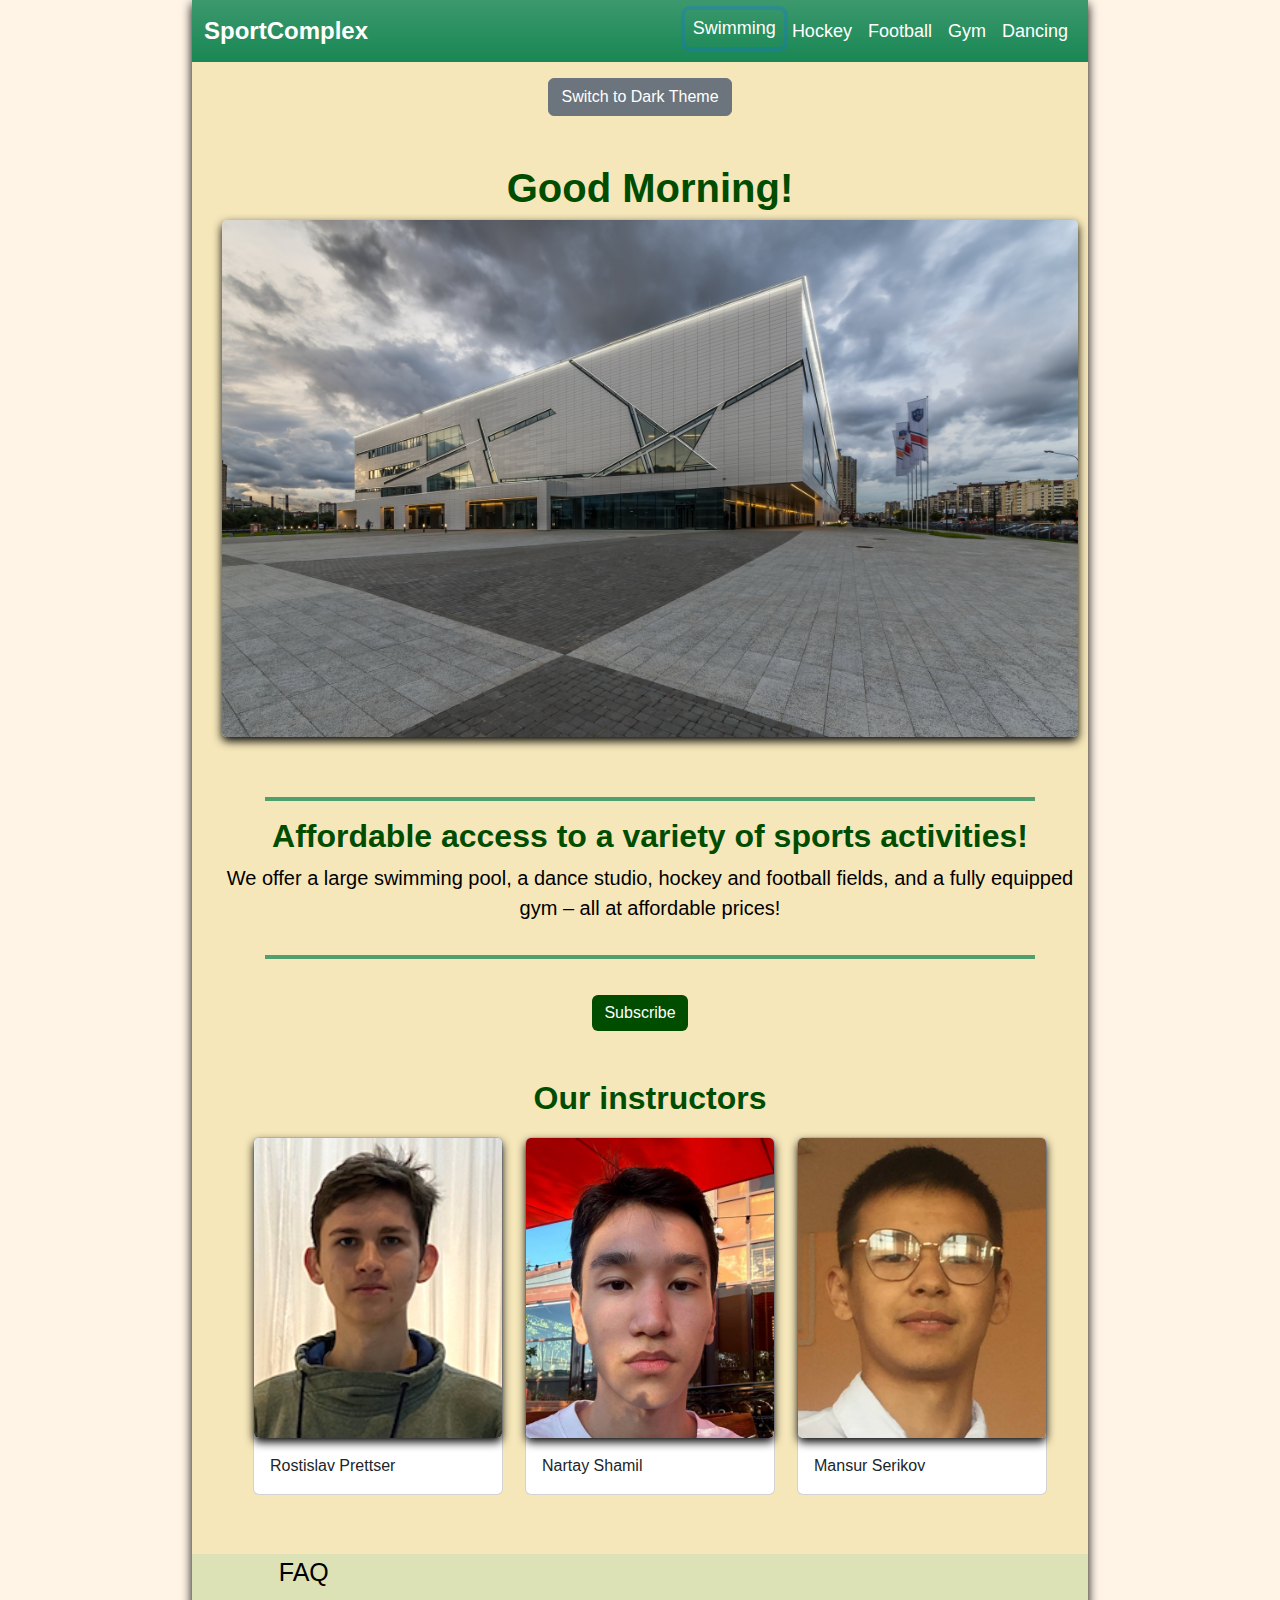
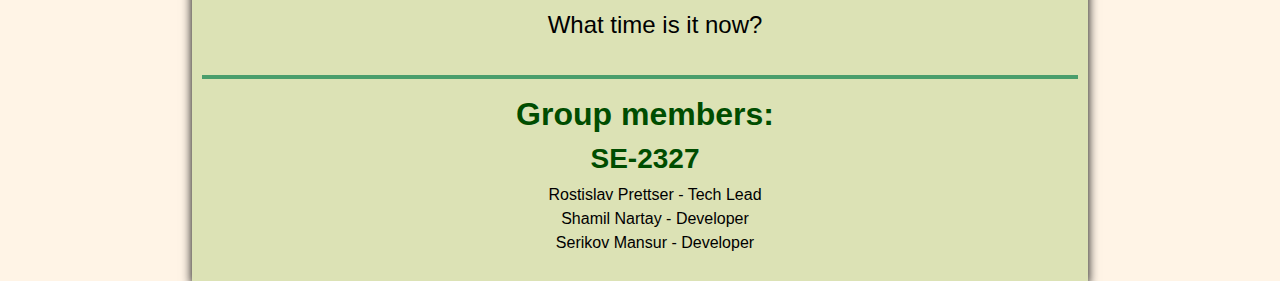
<file: index.html>
<!DOCTYPE html>
<html lang="en">
<head>
    <meta charset="UTF-8">
    <meta name="viewport" content="width=device-width, initial-scale=1.0">
    <title>Main</title>
    <link rel="stylesheet" href="https://cdn.jsdelivr.net/npm/bootstrap@5.3.3/dist/css/bootstrap.min.css">
    <link rel="stylesheet" href="./styles.css">
    <link rel="stylesheet" href="./FootballAndHockey.css">
    <script src="./mansjs.js"></script>

    <script src="./rostislavjs.js"></script>
    <script src="https://cdn.jsdelivr.net/npm/bootstrap@5.3.3/dist/js/bootstrap.bundle.min.js"
            integrity="sha384-YvpcrYf0tY3lHB60NNkmXc5s9fDVZLESaAA55NDzOxhy9GkcIdslK1eN7N6jIeHz"
            crossorigin="anonymous"></script>
</head>
<body class="bodyset">

<div class="standart, main-div">

    <nav class="navbar navbar-dark navbar-expand-lg bg-success bg-gradient">
        <div class="container-fluid">
            <a class="navbar-brand" href="./index.html" id="homeButton">SportComplex</a>
            <div class="d-flex">
                <button class="navbar-toggler" type="button" data-bs-toggle="collapse"
                        data-bs-target="#navbarSupportedContent" aria-controls="navbarSupportedContent"
                        aria-expanded="false" aria-label="Toggle navigation">
                    <span class="navbar-toggler-icon"></span>
                </button>
                <div class="collapse navbar-collapse" id="navbarSupportedContent">
                    <ul class="navbar-nav me-auto mb-2 mb-lg-0" id="navbarMenu">
                        <li class="nav-item">
                            <a class="nav-link" aria-current="page" href="./Swimming.html" tabindex="0">Swimming</a>
                        </li>
                        <li class="nav-item">
                            <a class="nav-link" aria-current="page" href="./Hockey.html" tabindex="0">Hockey</a>
                        </li>
                        <li class="nav-item">
                            <a class="nav-link" aria-current="page" href="./Football.html" tabindex="0">Football</a>
                        </li>
                        <li class="nav-item">
                            <a class="nav-link" aria-current="page" href="./Gym.html" tabindex="0">Gym</a>
                        </li>
                        <li class="nav-item">
                            <a class="nav-link" aria-current="page" href="./Dancing.html" tabindex="0">Dancing</a>
                        </li>
                    </ul>
                </div>
            </div>
        </div>
    </nav>

    <div class="container text-center mt-3">
        <button id="toggleThemeBtn" class="btn btn-secondary">Switch to Dark Theme</button>
    </div>

    <div>
        <br><br>
        <div class="all-center"><h1 id="greeting"></h1></div>
        <div class="all-center">
            <img src="./complex.jpg" alt="Sport complex picture" class="img-main">
        </div>

        <br>

        <div class="wide-div all-center">
            <hr class="border border-success border-2 opacity-75 width-90">
            <h2>Affordable access to a variety of sports activities! </h2>
            <p class="text-size">We offer a large swimming pool, a dance studio, hockey and football fields, and a fully
                equipped gym –
                all at
                affordable prices!</p>
            <hr class="border border-success border-2 opacity-75 width-90">
        </div>
    </div>

    <!--Popup-->
    <div class="text-center">
        <button class="btn btn-primary" id="subscribeButton" onclick="openForm()">Subscribe</button>
    </div>

    <div class="overlay" id="overlay" onclick="closeForm()"></div>

    <div class="popup-form" id="popupForm">
        <span class="close-btn" onclick="closeForm()">&times;</span>
        <h2>Subscribe to our Newsletter</h2>

        <form id="multiStepForm">

            <div class="form-step" id="step1">
                <label for="name">Name:</label><br>
                <input type="text" id="name" name="name" required><br><br>
                <button type="button" class="btn btn-success" onclick="nextStep(1)">Next</button>
            </div>


            <div class="form-step" id="step2" style="display: none;">
                <label for="email">Email:</label><br>
                <input type="email" id="email" name="email" required><br><br>
                <button type="button" class="btn btn-secondary" onclick="prevStep(2)">Back</button>
                <button type="button" class="btn btn-success" onclick="nextStep(2)">Next</button>
            </div>


            <div class="form-step" id="step3" style="display: none;">
                <h3>Confirm your information</h3>
                <p>Name: <span id="confirmName"></span></p>
                <p>Email: <span id="confirmEmail"></span></p>
                <button type="button" class="btn btn-secondary" onclick="prevStep(3)">Back</button>
                <button type="submit" class="btn btn-success">Submit</button>
            </div>
        </form>
    </div>

    <br><br>

    <div class="wide-div, all-center">
        <h2>Our instructors</h2>

        <table>
            <tr>
                <td>
                    <div class="card">
                        <img src="./rost.png" class="card-img-top img-secondary" alt="Rostislav picture">
                        <div class="card-body">
                            <p class="card-text">Rostislav Prettser</p>
                        </div>
                    </div>
                </td>
                <td>
                    <div class="card">
                        <img src="./Nartay.jpeg" class="card-img-top img-secondary" alt="Nartay picture">
                        <div class="card-body">
                            <p class="card-text">Nartay Shamil</p>
                        </div>
                    </div>
                </td>
                <td>
                    <div class="card">
                        <img src="./Mansur.jpeg" class="card-img-top img-secondary" alt="Mansur picture">
                        <div class="card-body">
                            <p class="card-text">Mansur Serikov</p>
                        </div>
                    </div>
                </td>
            </tr>
        </table>
    </div>

    <br><br>

    <div class="div-footer-g">
        <footer>
            <div>
                <div>
                    <div class="row">
                        <div class="col-1"></div>
                        <div class="col-1">
                            <p style="font-size: 25px; ">FAQ</p>
                        </div>
                    </div>
                    <div class="all-center">
                        <p onclick="fold()" style="font-size: 24px">What time is it now?</p>
                        <div id="fold">
                            <span id="datetime"></span>
                        </div>
                    </div>
                </div>
            </div>

            <div>
                <hr class="border border-success border-2 opacity-75 width-100" style="margin-right: 10px">
            </div>

            <h2>Group members:</h2>
            <h3>SE-2327</h3>
            <div>
                <ul>
                    <li>Rostislav Prettser - Tech Lead</li>
                    <li>Shamil Nartay - Developer</li>
                    <li>Serikov Mansur - Developer</li>
                </ul>
            </div>
        </footer>
    </div>
</div>

</body>
</html>
</file>
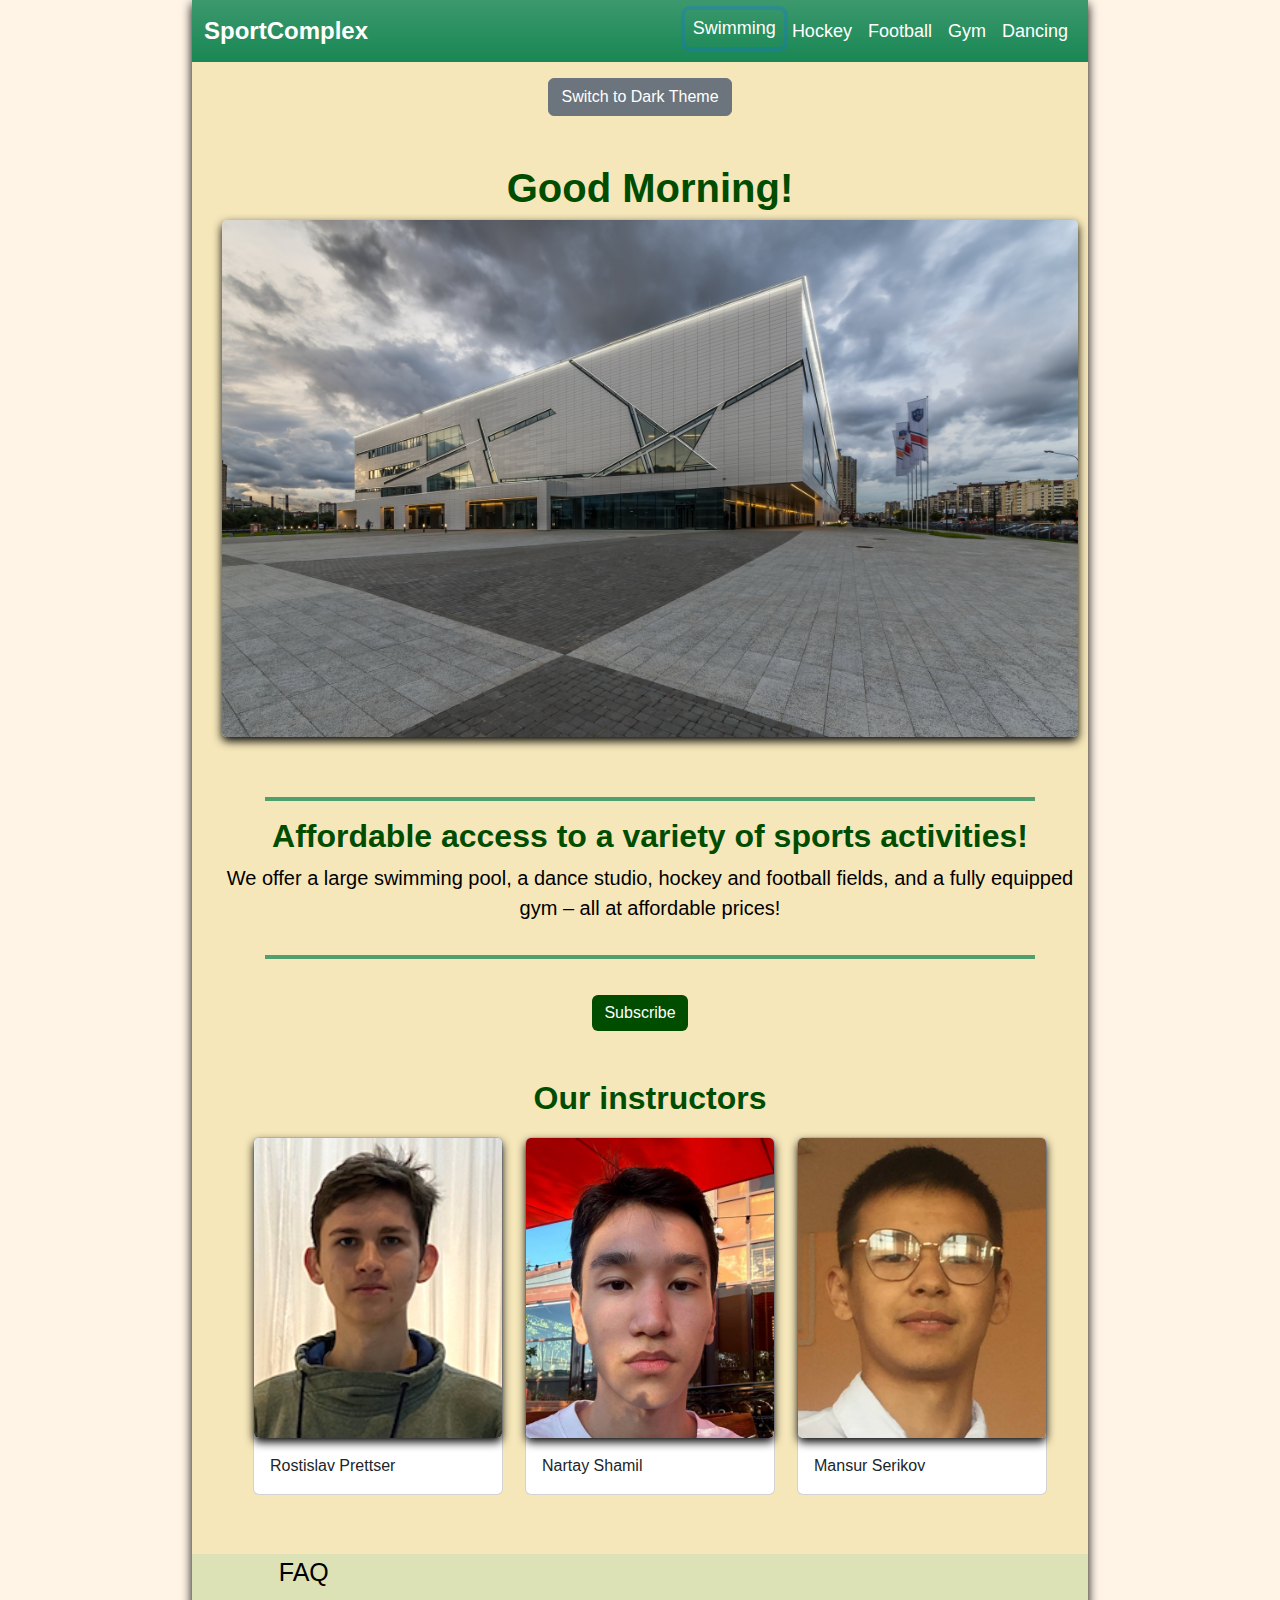
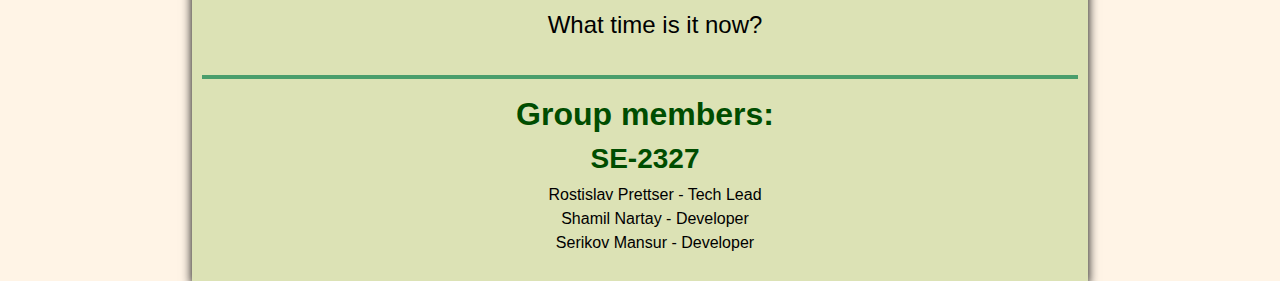
<file: html/index.html>
<!DOCTYPE html>
<html lang="en">
<head>
    <meta charset="UTF-8">
    <meta name="viewport" content="width=device-width, initial-scale=1.0">
    <title>Main</title>
    <link rel="stylesheet" href="https://cdn.jsdelivr.net/npm/bootstrap@5.3.3/dist/css/bootstrap.min.css">
    <link rel="stylesheet" href="/css/styles.css">
    <link rel="stylesheet" href="/css/FootballAndHockey.css">
    <script src="/scripts/mansjs.js"></script>

    <script src="/scripts/rostislavjs.js"></script>
    <script src="https://cdn.jsdelivr.net/npm/bootstrap@5.3.3/dist/js/bootstrap.bundle.min.js"
            integrity="sha384-YvpcrYf0tY3lHB60NNkmXc5s9fDVZLESaAA55NDzOxhy9GkcIdslK1eN7N6jIeHz"
            crossorigin="anonymous"></script>
</head>
<body class="bodyset">

<div class="standart, main-div">

    <nav class="navbar navbar-dark navbar-expand-lg bg-success bg-gradient">
        <div class="container-fluid">
            <a class="navbar-brand" href="index.html" id="homeButton">SportComplex</a>
            <div class="d-flex">
                <button class="navbar-toggler" type="button" data-bs-toggle="collapse"
                        data-bs-target="#navbarSupportedContent" aria-controls="navbarSupportedContent"
                        aria-expanded="false" aria-label="Toggle navigation">
                    <span class="navbar-toggler-icon"></span>
                </button>
                <div class="collapse navbar-collapse" id="navbarSupportedContent">
                    <ul class="navbar-nav me-auto mb-2 mb-lg-0" id="navbarMenu">
                        <li class="nav-item">
                            <a class="nav-link" aria-current="page" href="Swimming.html" tabindex="0">Swimming</a>
                        </li>
                        <li class="nav-item">
                            <a class="nav-link" aria-current="page" href="Hockey.html" tabindex="0">Hockey</a>
                        </li>
                        <li class="nav-item">
                            <a class="nav-link" aria-current="page" href="Football.html" tabindex="0">Football</a>
                        </li>
                        <li class="nav-item">
                            <a class="nav-link" aria-current="page" href="Gym.html" tabindex="0">Gym</a>
                        </li>
                        <li class="nav-item">
                            <a class="nav-link" aria-current="page" href="Dancing.html" tabindex="0">Dancing</a>
                        </li>
                    </ul>
                </div>
            </div>
        </div>
    </nav>

    <div class="container text-center mt-3">
        <button id="toggleThemeBtn" class="btn btn-secondary">Switch to Dark Theme</button>
    </div>

    <div>
        <br><br>
        <div class="all-center"><h1 id="greeting"></h1></div>
        <div class="all-center">
            <img src="/img/complex.jpg" alt="Sport complex picture" class="img-main">
        </div>

        <br>

        <div class="wide-div all-center">
            <hr class="border border-success border-2 opacity-75 width-90">
            <h2>Affordable access to a variety of sports activities! </h2>
            <p class="text-size">We offer a large swimming pool, a dance studio, hockey and football fields, and a fully
                equipped gym –
                all at
                affordable prices!</p>
            <hr class="border border-success border-2 opacity-75 width-90">
        </div>
    </div>

    <!--Popup-->
    <div class="text-center">
        <button class="btn btn-primary" id="subscribeButton" onclick="openForm()">Subscribe</button>
    </div>

    <div class="overlay" id="overlay" onclick="closeForm()"></div>

    <div class="popup-form" id="popupForm">
        <span class="close-btn" onclick="closeForm()">&times;</span>
        <h2>Subscribe to our Newsletter</h2>

        <form id="multiStepForm">

            <div class="form-step" id="step1">
                <label for="name">Name:</label><br>
                <input type="text" id="name" name="name" required><br><br>
                <button type="button" class="btn btn-success" onclick="nextStep(1)">Next</button>
            </div>


            <div class="form-step" id="step2" style="display: none;">
                <label for="email">Email:</label><br>
                <input type="email" id="email" name="email" required><br><br>
                <button type="button" class="btn btn-secondary" onclick="prevStep(2)">Back</button>
                <button type="button" class="btn btn-success" onclick="nextStep(2)">Next</button>
            </div>


            <div class="form-step" id="step3" style="display: none;">
                <h3>Confirm your information</h3>
                <p>Name: <span id="confirmName"></span></p>
                <p>Email: <span id="confirmEmail"></span></p>
                <button type="button" class="btn btn-secondary" onclick="prevStep(3)">Back</button>
                <button type="submit" class="btn btn-success">Submit</button>
            </div>
        </form>
    </div>

    <br><br>

    <div class="wide-div, all-center">
        <h2>Our instructors</h2>

        <table>
            <tr>
                <td>
                    <div class="card">
                        <img src="/img/rost.png" class="card-img-top img-secondary" alt="Rostislav picture">
                        <div class="card-body">
                            <p class="card-text">Rostislav Prettser</p>
                        </div>
                    </div>
                </td>
                <td>
                    <div class="card">
                        <img src="/img/Nartay.jpeg" class="card-img-top img-secondary" alt="Nartay picture">
                        <div class="card-body">
                            <p class="card-text">Nartay Shamil</p>
                        </div>
                    </div>
                </td>
                <td>
                    <div class="card">
                        <img src="/img/Mansur.jpeg" class="card-img-top img-secondary" alt="Mansur picture">
                        <div class="card-body">
                            <p class="card-text">Mansur Serikov</p>
                        </div>
                    </div>
                </td>
            </tr>
        </table>
    </div>

    <br><br>

    <div class="div-footer-g">
        <footer>
            <div>
                <div>
                    <div class="row">
                        <div class="col-1"></div>
                        <div class="col-1">
                            <p style="font-size: 25px; ">FAQ</p>
                        </div>
                    </div>
                    <div class="all-center">
                        <p onclick="fold()" style="font-size: 24px">What time is it now?</p>
                        <div id="fold">
                            <span id="datetime"></span>
                        </div>
                    </div>
                </div>
            </div>

            <div>
                <hr class="border border-success border-2 opacity-75 width-100" style="margin-right: 10px">
            </div>

            <h2>Group members:</h2>
            <h3>SE-2327</h3>
            <div>
                <ul>
                    <li>Rostislav Prettser - Tech Lead</li>
                    <li>Shamil Nartay - Developer</li>
                    <li>Serikov Mansur - Developer</li>
                </ul>
            </div>
        </footer>
    </div>
</div>

</body>
</html>
</file>
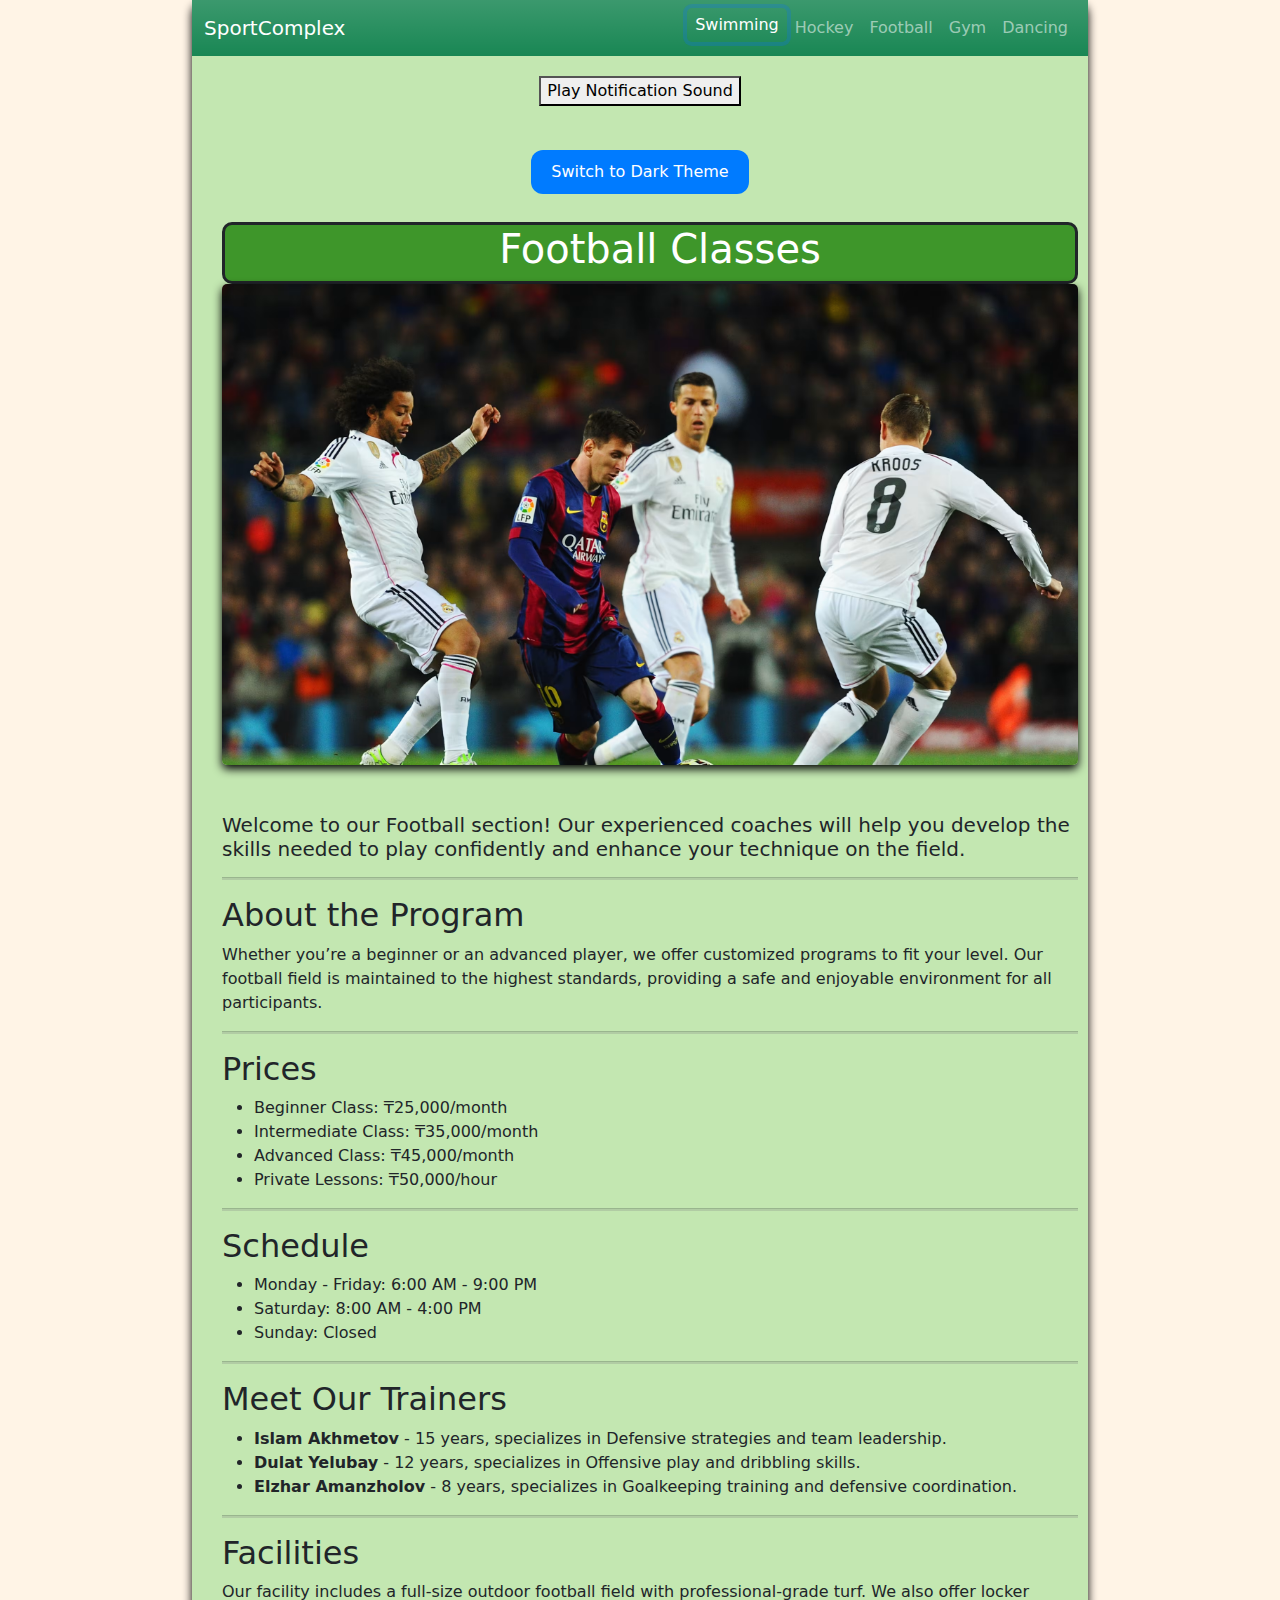
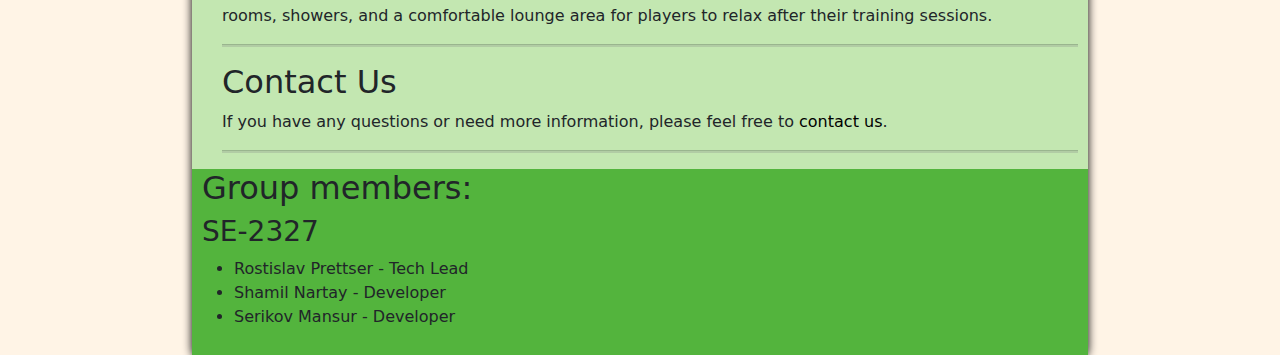
<file: Football.html>
<!DOCTYPE html>
<html lang="en">
<head>
    <meta charset="UTF-8">
    <meta name="viewport" content="width=device-width, initial-scale=1.0">
    <title>Football</title>
    <link rel="stylesheet" href="https://cdn.jsdelivr.net/npm/bootstrap@5.3.3/dist/css/bootstrap.min.css">
    <link rel="stylesheet" href="./FootballAndHockey.css">
    <script src="./rostislavjs.js"></script>
    <script src="./mansjs.js"></script>
</head>
<body class="bodyset">
<div class="standart main-div-F">

    <nav class="navbar navbar-dark navbar-expand-lg bg-success bg-gradient">
        <div class="container-fluid">
            <a class="navbar-brand" href="./index.html" id="homeButton">SportComplex</a>
            <div class="d-flex">
                <button class="navbar-toggler" type="button" data-bs-toggle="collapse"
                        data-bs-target="#navbarSupportedContent" aria-controls="navbarSupportedContent"
                        aria-expanded="false" aria-label="Toggle navigation">
                    <span class="navbar-toggler-icon"></span>
                </button>
                <div class="collapse navbar-collapse" id="navbarSupportedContent">
                    <ul class="navbar-nav me-auto mb-2 mb-lg-0" id="navbarMenu">
                        <li class="nav-item">
                            <a class="nav-link" aria-current="page" href="./Swimming.html">Swimming</a>
                        </li>
                        <li class="nav-item">
                            <a class="nav-link" aria-current="page" href="./Hockey.html">Hockey</a>
                        </li>
                        <li class="nav-item">
                            <a class="nav-link" aria-current="page" href="./Football.html">Football</a>
                        </li>
                        <li class="nav-item">
                            <a class="nav-link" aria-current="page" href="./Gym.html">Gym</a>
                        </li>
                        <li class="nav-item">
                            <a class="nav-link" aria-current="page" href="./Dancing.html">Dancing</a>
                        </li>
                    </ul>
                </div>
            </div>
        </div>
    </nav>

    <div class="button-container" style="text-align: center; padding-top: 20px;">

        <button onclick="playSound()">Play Notification Sound</button>
        <br><br>

        <button class="button-style" onclick="toggleTheme()">Switch to Dark Theme</button>
    </div>

    <div class="all-center">
        <br>
        <div class="top-word-colour-F">
            <h1 class="all-center" id="white-text">Football Classes</h1>
        </div>
        <img src="./football.jpeg" alt="football field picture" class="img-main">
        <div>
            <br><br>
            <h2 class="text-size">Welcome to our Football section! Our experienced coaches will help you develop the skills needed to play
                confidently and enhance your technique on the field. </h2>
            <hr noshade="">
            <h2>About the Program</h2>
            <p>Whether you’re a beginner or an advanced player, we offer customized programs to fit your level. Our football
                field is maintained to the highest standards, providing a safe and enjoyable environment for all
                participants.</p>
            <hr noshade="">
            <h2>Prices</h2>
            <ul id="classList"></ul>
            <hr noshade="">
            <h2>Schedule</h2>
            <ul>
                <li>Monday - Friday: 6:00 AM - 9:00 PM</li>
                <li>Saturday: 8:00 AM - 4:00 PM</li>
                <li>Sunday: Closed</li>
            </ul>
            <hr noshade="">
            <h2>Meet Our Trainers</h2>
            <ul id="trainerList"></ul>
            <hr noshade="">
            <h2>Facilities</h2>
            <p>Our facility includes a full-size outdoor football field with professional-grade turf. We also offer locker
                rooms, showers, and a comfortable lounge area for players to relax after their training sessions.</p>
            <hr noshade="">
            <h2>Contact Us</h2>
            <p>If you have any questions or need more information, please feel free to <a
                    href="mailto:support@sportscomplex.com">contact us</a>.</p>
            <hr noshade="">
        </div>
    </div>

    <div class="div-footer-F">
        <footer>
            <h2>Group members:</h2>
            <h3>SE-2327</h3>
            <div>
                <ul>
                    <li>Rostislav Prettser - Tech Lead</li>
                    <li>Shamil Nartay - Developer</li>
                    <li>Serikov Mansur - Developer</li>
                </ul>
            </div>
        </footer>
    </div>

</div>

<script>

    function toggleTheme() {
        const body = document.body;
        const button = document.querySelector('.button-style');
        body.classList.toggle('dark-theme');

        if (body.classList.contains('dark-theme')) {
            button.textContent = "Switch to Light Theme";
        } else {
            button.textContent = "Switch to Dark Theme";
        }

        body.style.transition = 'background-color 0.5s, color 0.5s';
    }

</script>

</body>
</html>
</file>
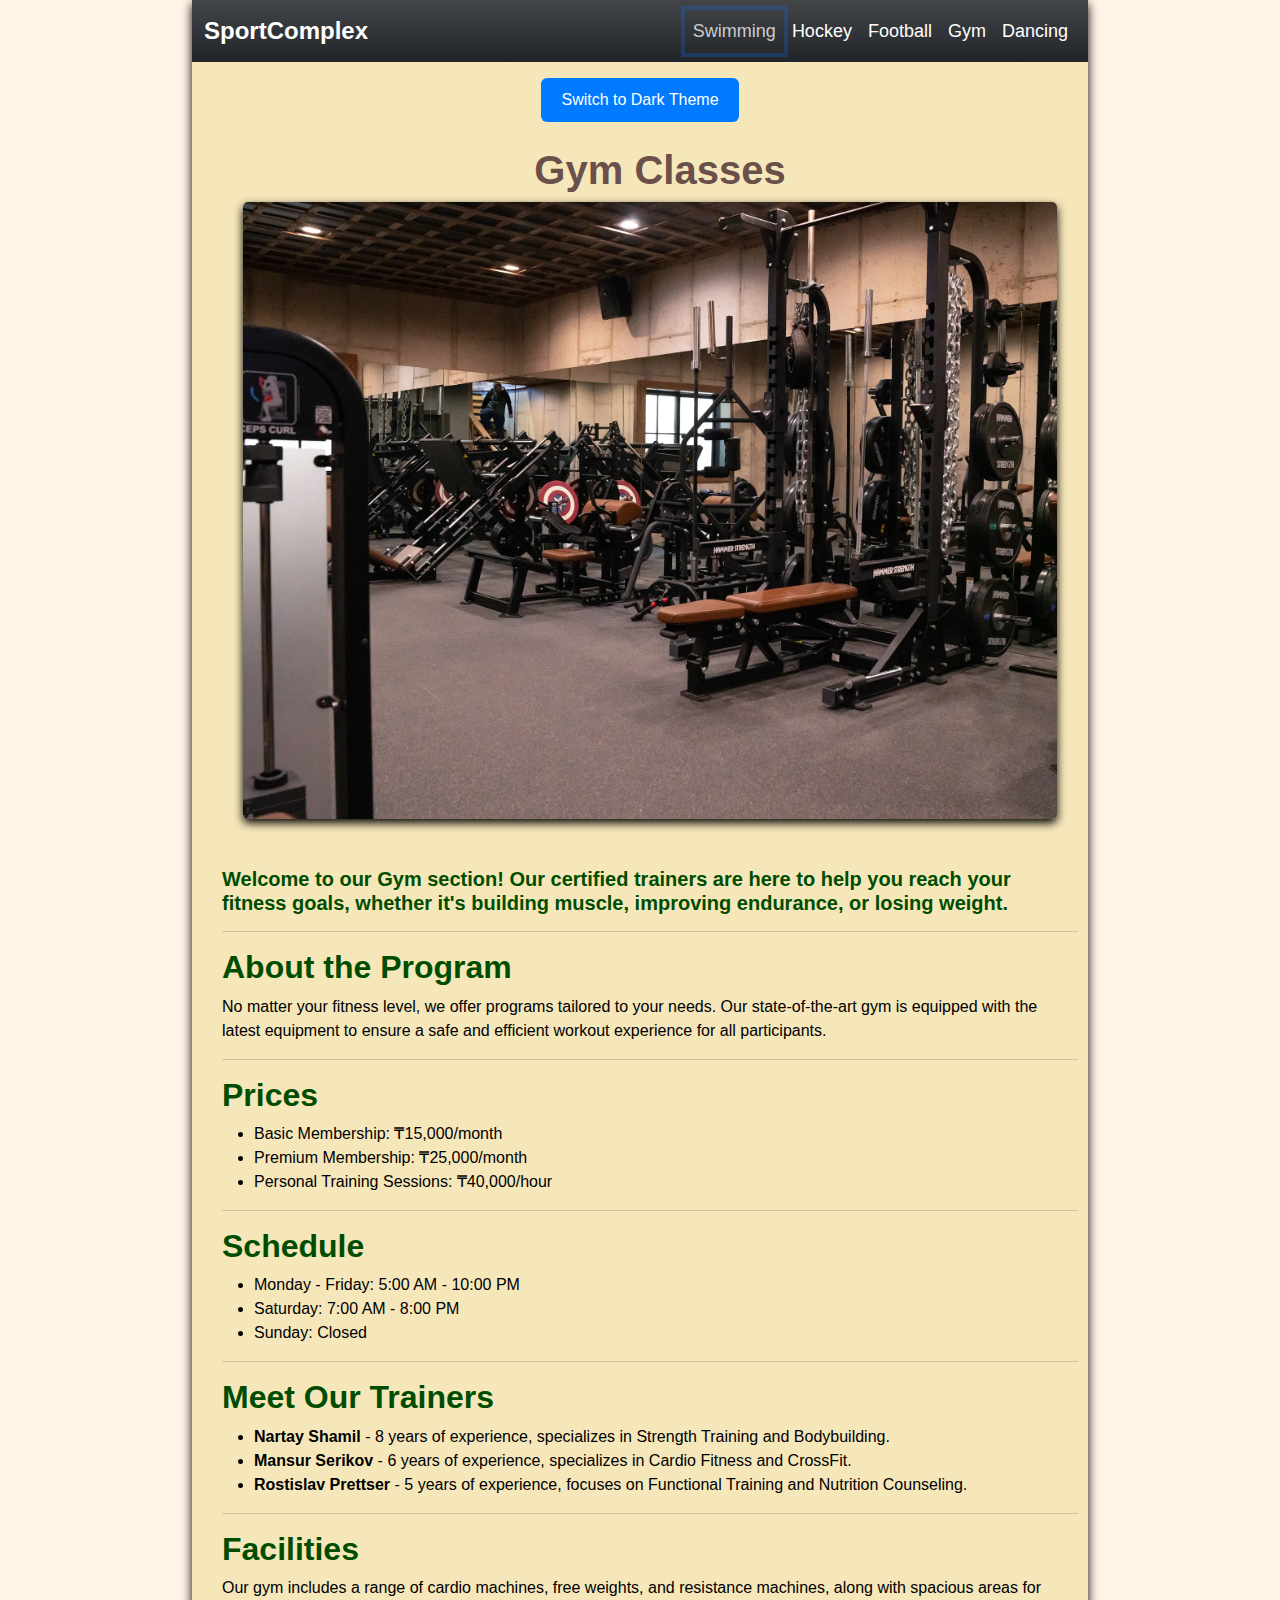
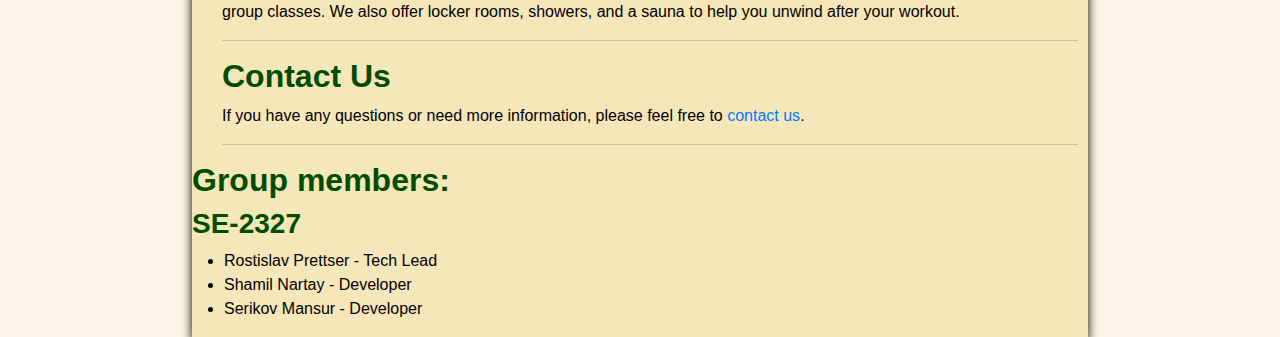
<file: Gym.html>
<!DOCTYPE html>
<html lang="en">
<head>
    <meta charset="UTF-8">
    <meta name="viewport" content="width=device-width, initial-scale=1.0">
    <title>Gym</title>
    <script src="./rostislavjs.js" defer></script>
    <link rel="stylesheet" href="https://cdn.jsdelivr.net/npm/bootstrap@5.3.3/dist/css/bootstrap.min.css">
    <link rel="stylesheet" href="./styles.css">
</head>
<body class="bodyset">
<div class="standart, main-div">

    <nav class="navbar navbar-dark navbar-expand-lg bg-dark bg-gradient">
        <div class="container-fluid">
            <a class="navbar-brand" href="./index.html" id="homeButton">SportComplex</a>
            <div class="d-flex">
                <button class="navbar-toggler" type="button" data-bs-toggle="collapse"
                        data-bs-target="#navbarSupportedContent" aria-controls="navbarSupportedContent"
                        aria-expanded="false" aria-label="Toggle navigation">
                    <span class="navbar-toggler-icon"></span>
                </button>
                <div class="collapse navbar-collapse" id="navbarSupportedContent">
                    <ul class="navbar-nav me-auto mb-2 mb-lg-0" id="navbarMenu">
                        <li class="nav-item">
                            <a class="nav-link" aria-current="page" href="./Swimming.html">Swimming</a>
                        </li>
                        <li class="nav-item">
                            <a class="nav-link" aria-current="page" href="./Hockey.html">Hockey</a>
                        </li>
                        <li class="nav-item">
                            <a class="nav-link" aria-current="page" href="./Football.html">Football</a>
                        </li>
                        <li class="nav-item">
                            <a class="nav-link" aria-current="page" href="./Gym.html">Gym</a>
                        </li>
                        <li class="nav-item">
                            <a class="nav-link" aria-current="page" href="./Dancing.html">Dancing</a>
                        </li>
                    </ul>
                </div>
            </div>
        </div>
    </nav>

    <div class="text-center mt-3">
        <button id="theme-toggle" class="btn btn-light">Switch to Dark Theme</button>
    </div>

    <div class="all-center">
        <br>
        <div class="top-word-colour-gym">
            <h1 class="all-center" id="white-text">Gym Classes</h1>
        </div>
        <img src="./gyym.webp" alt="gym picture" class="img-main">
        <div>
            <br><br>
            <h2 class="text-size">Welcome to our Gym section! Our certified trainers are here to help you reach your fitness goals, whether
                it's
                building muscle, improving endurance, or losing weight.</h2>
            <hr noshade="" class="hr-colour-brown">
            <h2>About the Program</h2>
            <p>No matter your fitness level, we offer programs tailored to your needs. Our state-of-the-art gym is
                equipped
                with
                the latest equipment to ensure a safe and efficient workout experience for all participants.</p>
            <hr noshade="" class="hr-colour-brown">
            <h2>Prices</h2>
            <ul>
                <li>Basic Membership: ₸15,000/month</li>
                <li>Premium Membership: ₸25,000/month</li>
                <li>Personal Training Sessions: ₸40,000/hour</li>
            </ul>
            <hr noshade="" class="hr-colour-brown">
            <h2>Schedule</h2>
            <ul>
                <li>Monday - Friday: 5:00 AM - 10:00 PM</li>
                <li>Saturday: 7:00 AM - 8:00 PM</li>
                <li>Sunday: Closed</li>
            </ul>
            <hr noshade="" class="hr-colour-brown">
            <h2>Meet Our Trainers</h2>
            <ul>
                <li><strong>Nartay Shamil</strong> - 8 years of experience, specializes in Strength Training and
                    Bodybuilding.
                </li>
                <li><strong>Mansur Serikov</strong> - 6 years of experience, specializes in Cardio Fitness and CrossFit.
                </li>
                <li><strong>Rostislav Prettser</strong> - 5 years of experience, focuses on Functional Training and
                    Nutrition
                    Counseling.
                </li>
            </ul>
            <hr noshade="" class="hr-colour-brown">
            <h2>Facilities</h2>
            <p>Our gym includes a range of cardio machines, free weights, and resistance machines, along with spacious
                areas
                for
                group classes. We also offer locker rooms, showers, and a sauna to help you unwind after your
                workout.</p>
            <hr noshade="" class="hr-colour-brown">
            <h2>Contact Us</h2>
            <p>If you have any questions or need more information, please feel free to <a
                    href="mailto:support@sportscomplex.com" class="a">contact us</a>.</p>
            <hr noshade="" class="hr-colour-brown">

        </div>
    </div>

    <div class="div-footer-b">
        <footer>
            <h2>Group members:</h2>
            <h3>SE-2327</h3>
            <div>
                <ul>
                    <li>Rostislav Prettser - Tech Lead</li>
                    <li>Shamil Nartay - Developer</li>
                    <li>Serikov Mansur - Developer</li>
                </ul>
            </div>
        </footer>
    </div>

</div>
</body>
</html>
</file>
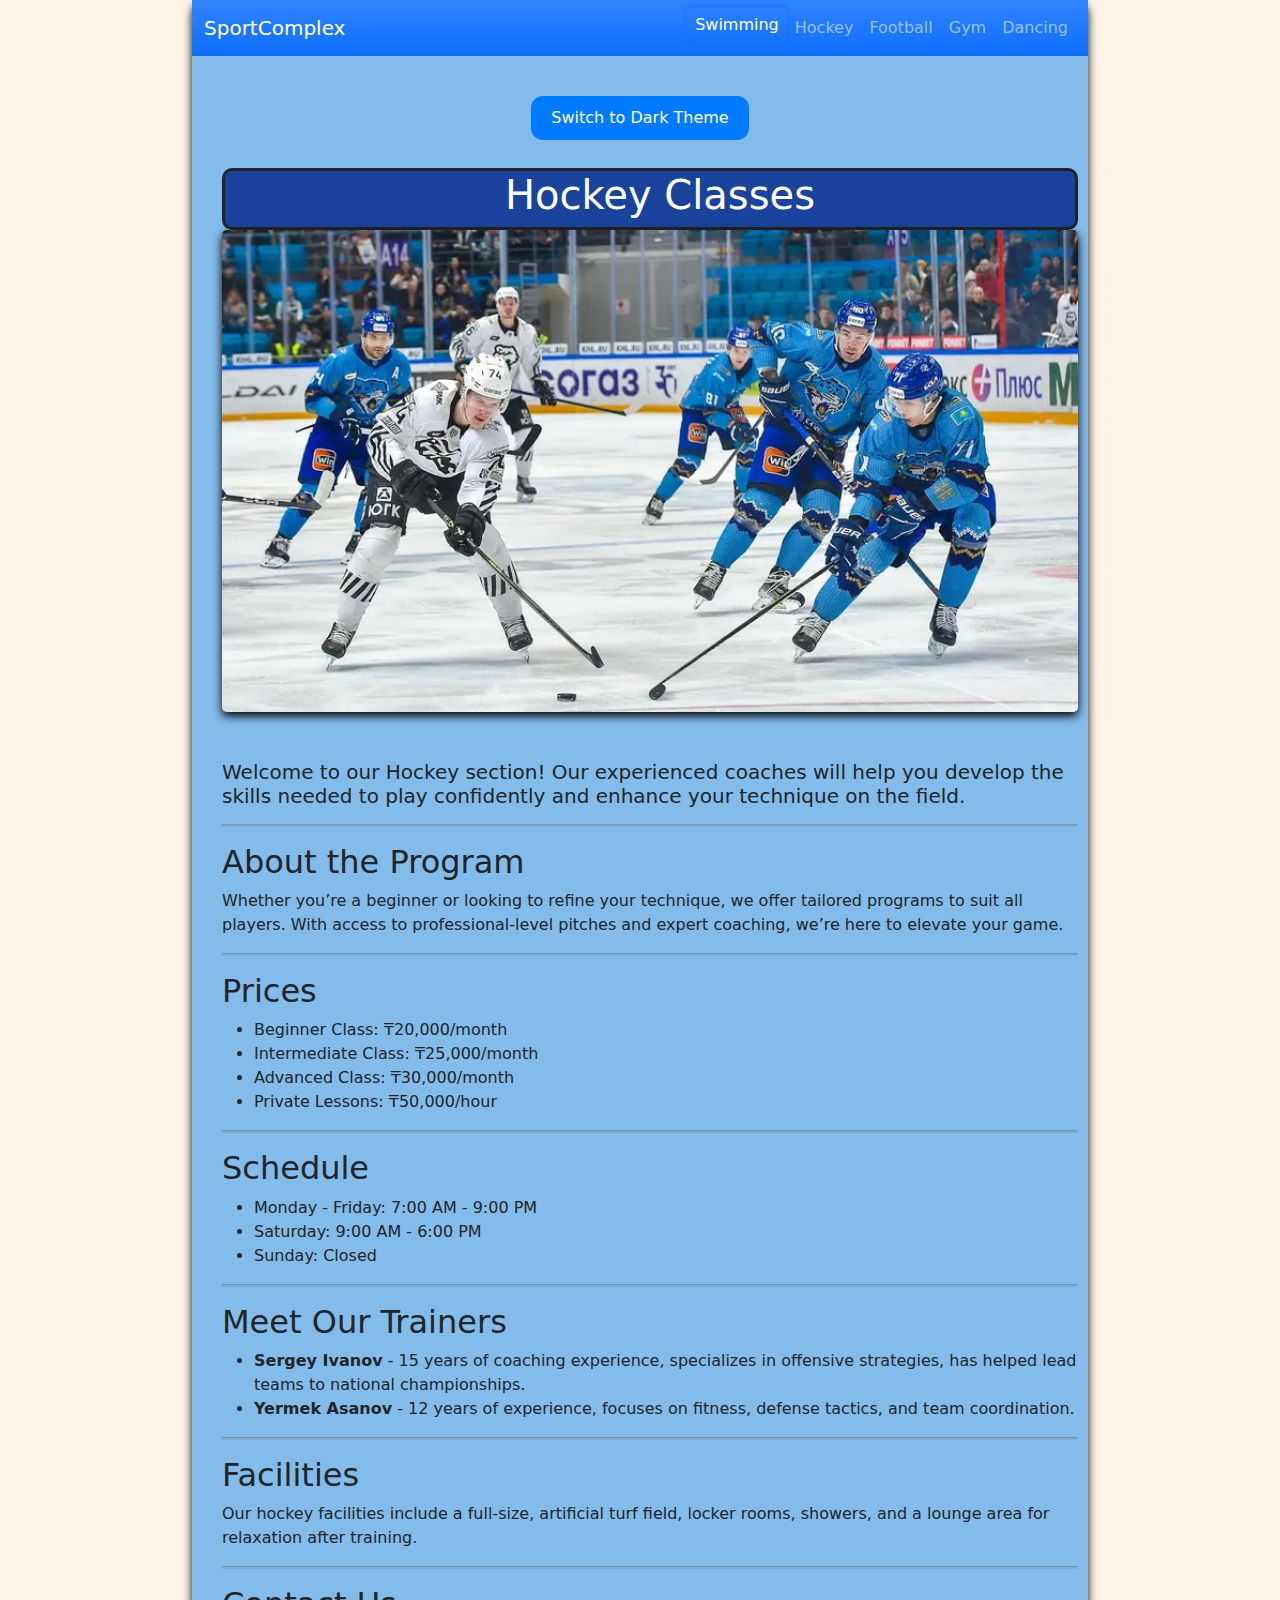
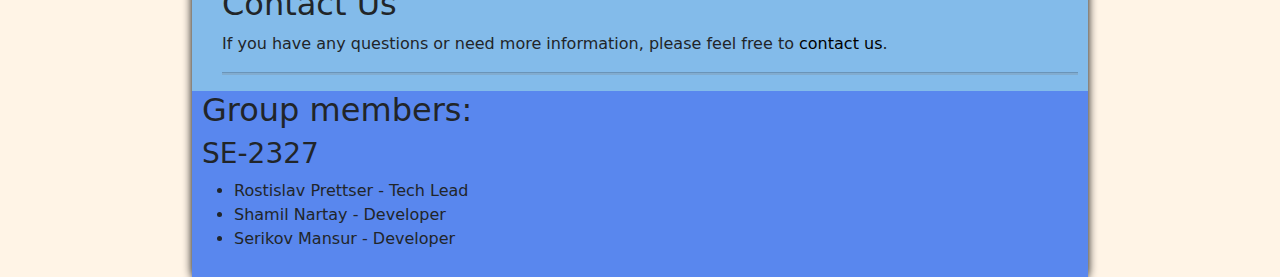
<file: Hockey.html>
<!DOCTYPE html>
<html lang="en">
<head>
    <meta charset="UTF-8">
    <meta name="viewport" content="width=device-width, initial-scale=1.0">
    <title>Hockey</title>
    <link rel="stylesheet" href="https://cdn.jsdelivr.net/npm/bootstrap@5.3.3/dist/css/bootstrap.min.css">
    <link rel="stylesheet" href="./FootballAndHockey.css">
    <script src="./rostislavjs.js"></script>
</head>
<body class="bodyset">
<div class="standart, main-div-H">

    <nav class="navbar navbar-dark navbar-expand-lg bg-primary bg-gradient">
        <div class="container-fluid">
            <a class="navbar-brand" href="./index.html" id="homeButton">SportComplex</a>
            <div class="d-flex">
                <button class="navbar-toggler" type="button" data-bs-toggle="collapse"
                        data-bs-target="#navbarSupportedContent" aria-controls="navbarSupportedContent"
                        aria-expanded="false" aria-label="Toggle navigation">
                    <span class="navbar-toggler-icon"></span>
                </button>
                <div class="collapse navbar-collapse" id="navbarSupportedContent">
                    <ul class="navbar-nav me-auto mb-2 mb-lg-0" id="navbarMenu">
                        <li class="nav-item">
                            <a class="nav-link" aria-current="page" href="./Swimming.html">Swimming</a>
                        </li>
                        <li class="nav-item">
                            <a class="nav-link" aria-current="page" href="./Hockey.html">Hockey</a>
                        </li>
                        <li class="nav-item">
                            <a class="nav-link" aria-current="page" href="./Football.html">Football</a>
                        </li>
                        <li class="nav-item">
                            <a class="nav-link" aria-current="page" href="./Gym.html">Gym</a>
                        </li>
                        <li class="nav-item">
                            <a class="nav-link" aria-current="page" href="./Dancing.html">Dancing</a>
                        </li>
                    </ul>
                </div>
            </div>
        </div>
    </nav>

    <!-- Кнопка для смены темы, перенесена сюда, сразу после навигационной панели -->
    <div class="button-container" style="text-align: center; padding-top: 20px;">
        <button class="button-style" onclick="toggleTheme()">Switch to Dark Theme</button>
    </div>

    <div class="all-center">
        <br>
        <div class="top-word-colour-H">
            <h1 class="all-center" id="white-text">Hockey Classes</h1>
        </div>
        <img src="./hockey.jpeg" alt="hockey field picture" class="img-main">
        <div>
            <br><br>
            <h2 class="text-size">Welcome to our Hockey section! Our experienced coaches will help you develop the skills needed to play
                confidently and enhance your technique on the field. </h2>
            <hr noshade="">
            <h2>About the Program</h2>
            <p>Whether you’re a beginner or looking to refine your technique, we offer tailored programs to suit all players. With
                access to professional-level pitches and expert coaching, we’re here to elevate your game.</p>
            <hr noshade="">
            <h2>Prices</h2>
            <ul>
                <li>Beginner Class: ₸20,000/month</li>
                <li>Intermediate Class: ₸25,000/month</li>
                <li>Advanced Class: ₸30,000/month</li>
                <li>Private Lessons: ₸50,000/hour</li>
            </ul>
            <hr noshade="">
            <h2>Schedule</h2>
            <ul>
                <li>Monday - Friday: 7:00 AM - 9:00 PM</li>
                <li>Saturday: 9:00 AM - 6:00 PM</li>
                <li>Sunday: Closed</li>
            </ul>
            <hr noshade="">
            <h2>Meet Our Trainers</h2>
            <ul>
                <li><strong>Sergey Ivanov</strong> - 15 years of coaching experience, specializes in offensive strategies, has
                    helped lead teams to national championships.
                </li>
                <li><strong>Yermek Asanov</strong> - 12 years of experience, focuses on fitness, defense tactics, and team
                    coordination.
                </li>
            </ul>
            <hr noshade="">
            <h2>Facilities</h2>
            <p>Our hockey facilities include a full-size, artificial turf field, locker rooms, showers, and a lounge area
                for relaxation after training.</p>
            <hr noshade="">
            <h2>Contact Us</h2>
            <p>If you have any questions or need more information, please feel free to <a
                    href="mailto:support@sportscomplex.com">contact us</a>.</p>
            <hr noshade="">
        </div>

    </div>

    <div class="div-footer-H">
        <footer>
            <h2>Group members:</h2>
            <h3>SE-2327</h3>
            <div>
                <ul>
                    <li>Rostislav Prettser - Tech Lead</li>
                    <li>Shamil Nartay - Developer</li>
                    <li>Serikov Mansur - Developer</li>
                </ul>
            </div>
        </footer>
    </div>

</div>

<script>
    function toggleTheme() {
        const body = document.body;
        const button = document.querySelector('.button-style');
        body.classList.toggle('dark-theme');

        if (body.classList.contains('dark-theme')) {
            button.textContent = "Switch to Light Theme";
        } else {
            button.textContent = "Switch to Dark Theme";
        }

        body.style.transition = 'background-color 0.5s, color 0.5s';
    }
</script>

</body>
</html>
</file>
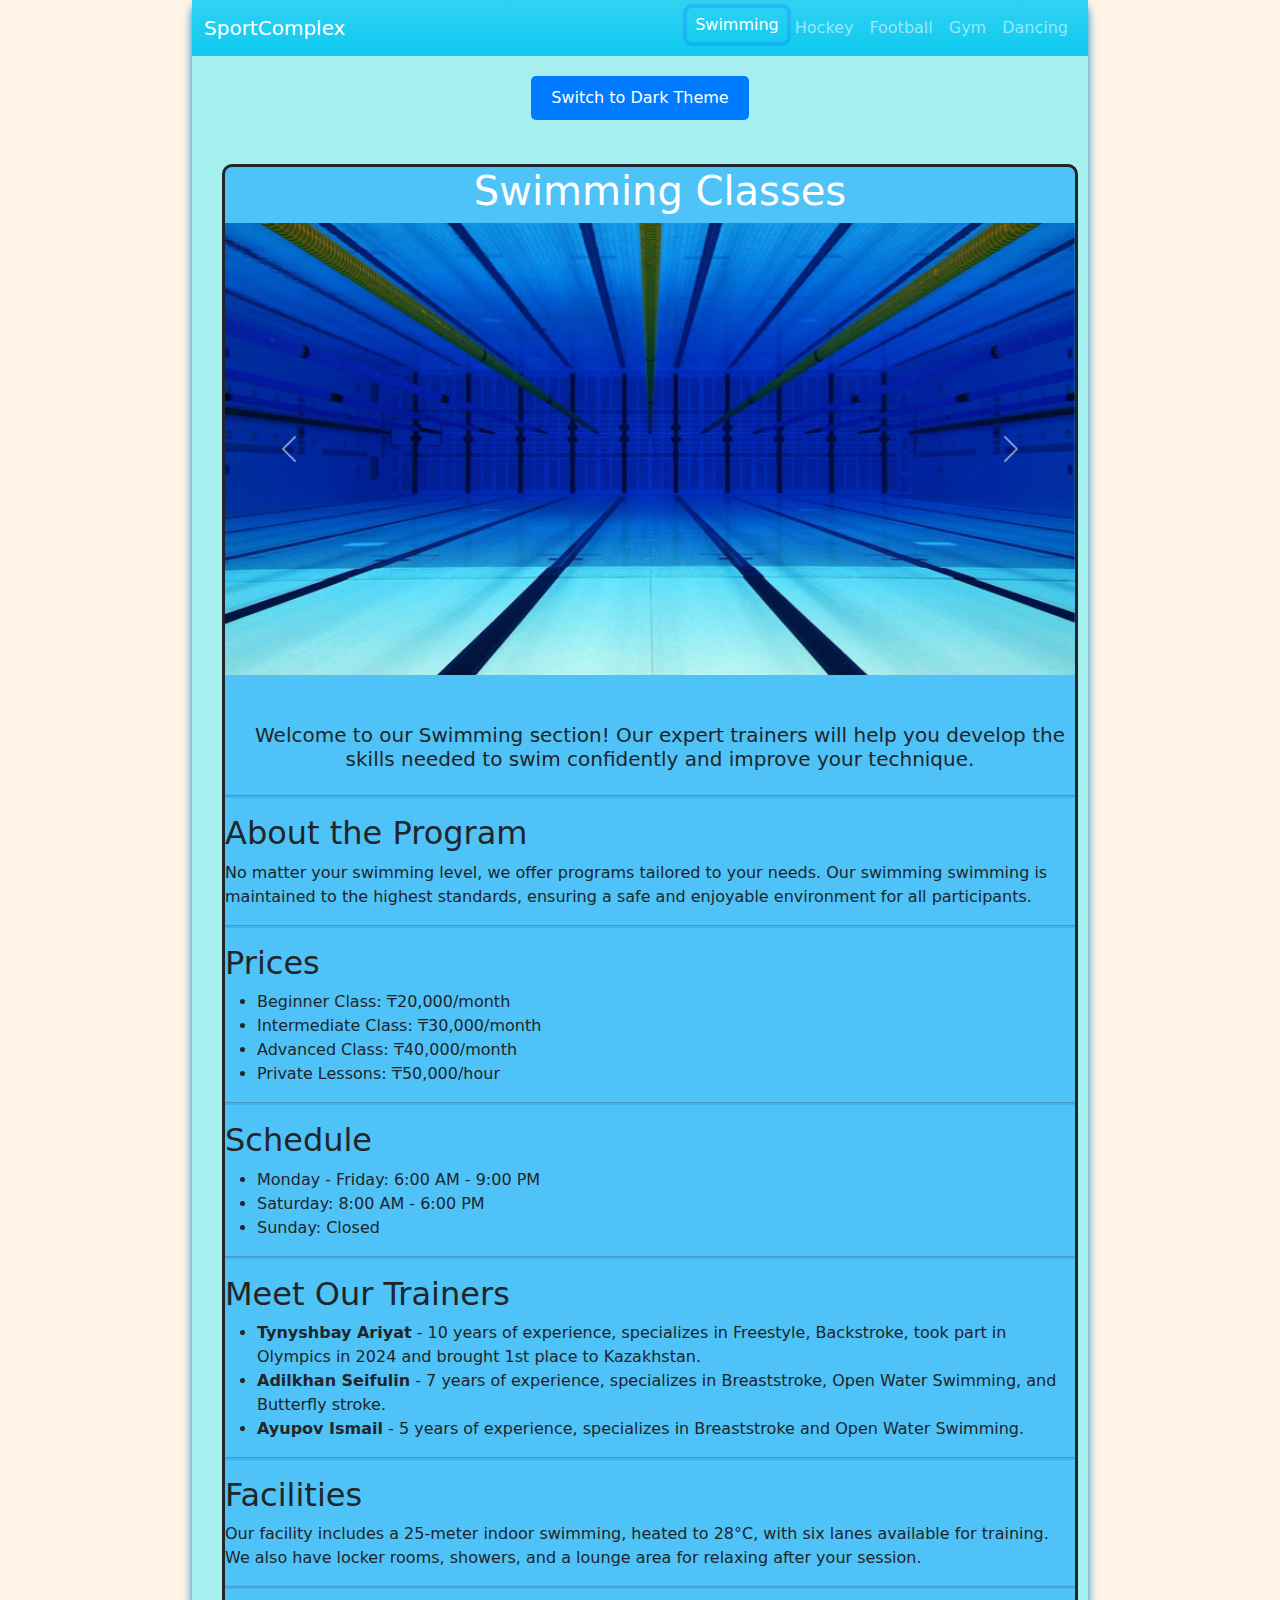
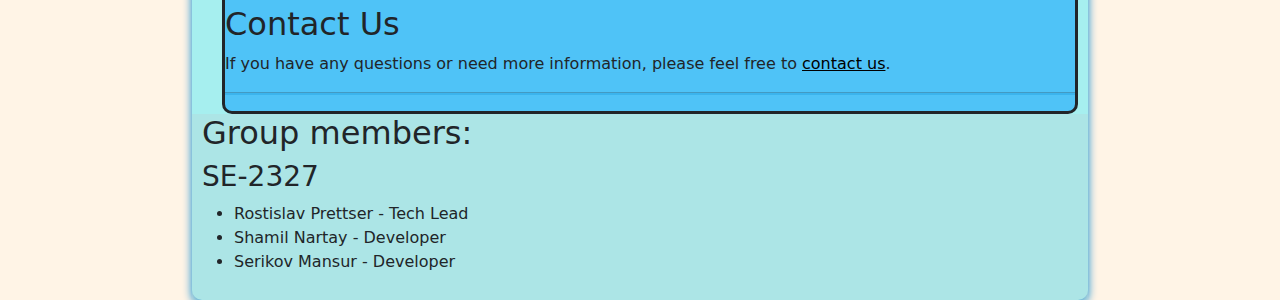
<file: Swimming.html>
<!DOCTYPE html>
<html lang="en">
<head>
    <meta charset="UTF-8">
    <meta name="viewport" content="width=device-width, initial-scale=1.0">
    <title>Swimming</title>
    <script src="./rostislavjs.js"></script>
    <script src="https://cdn.jsdelivr.net/npm/bootstrap@5.3.3/dist/js/bootstrap.bundle.min.js" integrity="sha384-YvpcrYf0tY3lHB60NNkmXc5s9fDVZLESaAA55NDzOxhy9GkcIdslK1eN7N6jIeHz" crossorigin="anonymous"></script>

    <link rel="stylesheet" href="https://cdn.jsdelivr.net/npm/bootstrap@5.3.3/dist/css/bootstrap.min.css">
    <link rel="stylesheet" href="./swimming.css">
</head>
<body class="bodyset-swim">
<div class="standart-swim main-div-swim ">

    <nav class="navbar navbar-dark navbar-expand-lg bg-info bg-gradient">
        <div class="container-fluid">
            <a class="navbar-brand" href="./index.html" id="homeButton">SportComplex</a>
            <div class="d-flex">
                <button class="navbar-toggler" type="button" data-bs-toggle="collapse"
                        data-bs-target="#navbarSupportedContent" aria-controls="navbarSupportedContent"
                        aria-expanded="false" aria-label="Toggle navigation">
                    <span class="navbar-toggler-icon"></span>
                </button>
                <div class="collapse navbar-collapse" id="navbarSupportedContent">
                    <ul class="navbar-nav me-auto mb-2 mb-lg-0" id="navbarMenu">
                        <li class="nav-item">
                            <a class="nav-link" aria-current="page" href="./Swimming.html">Swimming</a>
                        </li>
                        <li class="nav-item">
                            <a class="nav-link" aria-current="page" href="./Hockey.html">Hockey</a>
                        </li>
                        <li class="nav-item">
                            <a class="nav-link" aria-current="page" href="./Football.html">Football</a>
                        </li>
                        <li class="nav-item">
                            <a class="nav-link" aria-current="page" href="./Gym.html">Gym</a>
                        </li>
                        <li class="nav-item">
                            <a class="nav-link" aria-current="page" href="./Dancing.html">Dancing</a>
                        </li>
                    </ul>
                </div>
            </div>
        </div>
    </nav>

    <div class="theme-toggle-container text-center">
        <button class="button-style" onclick="toggleTheme()">Switch to Dark Theme</button>
    </div>

    <div class="all-center">
        <br>
        <div class="top-word-colour-swim">
            <h1 class="all-center" id="white-text">Swimming Classes</h1>

            <div id="mycarousel" class="carousel slide">
                <div class="carousel-inner">
                    <div class="carousel-item active">
                        <img src="./pool.jpg" class="d-block w-100" alt="pool1">
                    </div>
                    <div class="carousel-item">
                        <img src="./swimming.jpeg" class="d-block w-100" alt="pool2">
                    </div>
                </div>
                <button class="carousel-control-prev" type="button" data-bs-target="#mycarousel" data-bs-slide="prev">
                    <span class="carousel-control-prev-icon" aria-hidden="true"></span>
                    <span class="visually-hidden">Previous</span>
                </button>
                <button class="carousel-control-next" type="button" data-bs-target="#mycarousel" data-bs-slide="next">
                    <span class="carousel-control-next-icon" aria-hidden="true"></span>
                    <span class="visually-hidden">Next</span>
                </button>
            </div>
            <br><br>
            <div class="wide-div all-center">
                <h2 class="text-size">Welcome to our Swimming section! Our expert trainers will help you develop the skills needed to swim confidently
                    and improve your technique.</h2>
            </div>
            <hr noshade="">
            <h2>About the Program</h2>
            <p>No matter your swimming level, we offer programs tailored to your needs. Our swimming swimming is maintained to the highest standards, ensuring a safe and enjoyable environment for all participants.</p>
            <hr noshade="">
            <h2>Prices</h2>
            <ul>
                <li>Beginner Class: ₸20,000/month</li>
                <li>Intermediate Class: ₸30,000/month</li>
                <li>Advanced Class: ₸40,000/month</li>
                <li>Private Lessons: ₸50,000/hour</li>
            </ul>
            <hr noshade="">
            <h2>Schedule</h2>
            <ul>
                <li>Monday - Friday: 6:00 AM - 9:00 PM</li>
                <li>Saturday: 8:00 AM - 6:00 PM</li>
                <li>Sunday: Closed</li>
            </ul>
            <hr noshade="">
            <h2>Meet Our Trainers</h2>
            <ul>
                <li><strong>Tynyshbay Ariyat</strong> - 10 years of experience, specializes in Freestyle, Backstroke, took part in Olympics in 2024 and brought 1st place to Kazakhstan.</li>
                <li><strong>Adilkhan Seifulin</strong> - 7 years of experience, specializes in Breaststroke, Open Water Swimming, and Butterfly stroke.</li>
                <li><strong>Ayupov Ismail</strong> - 5 years of experience, specializes in Breaststroke and Open Water Swimming.</li>
            </ul>
            <hr noshade="">
            <h2>Facilities</h2>
            <p>Our facility includes a 25-meter indoor swimming, heated to 28°C, with six lanes available for training. We also have locker rooms, showers, and a lounge area for relaxing after your session.</p>
            <hr noshade="">
            <h2>Contact Us</h2>
            <p>If you have any questions or need more information, please feel free to <a href="mailto:support@sportscomplex.com" class="a">contact us</a>.</p>
            <hr noshade="">
        </div>
    </div>

    <div class="div-footer">
        <footer>
            <h2>Group members:</h2>
            <h3>SE-2327</h3>
            <div>
                <ul>
                    <li>Rostislav Prettser - Tech Lead</li>
                    <li>Shamil Nartay - Developer</li>
                    <li>Serikov Mansur - Developer</li>
                </ul>
            </div>
        </footer>
    </div>

</div>
</body>
</html>
</file>
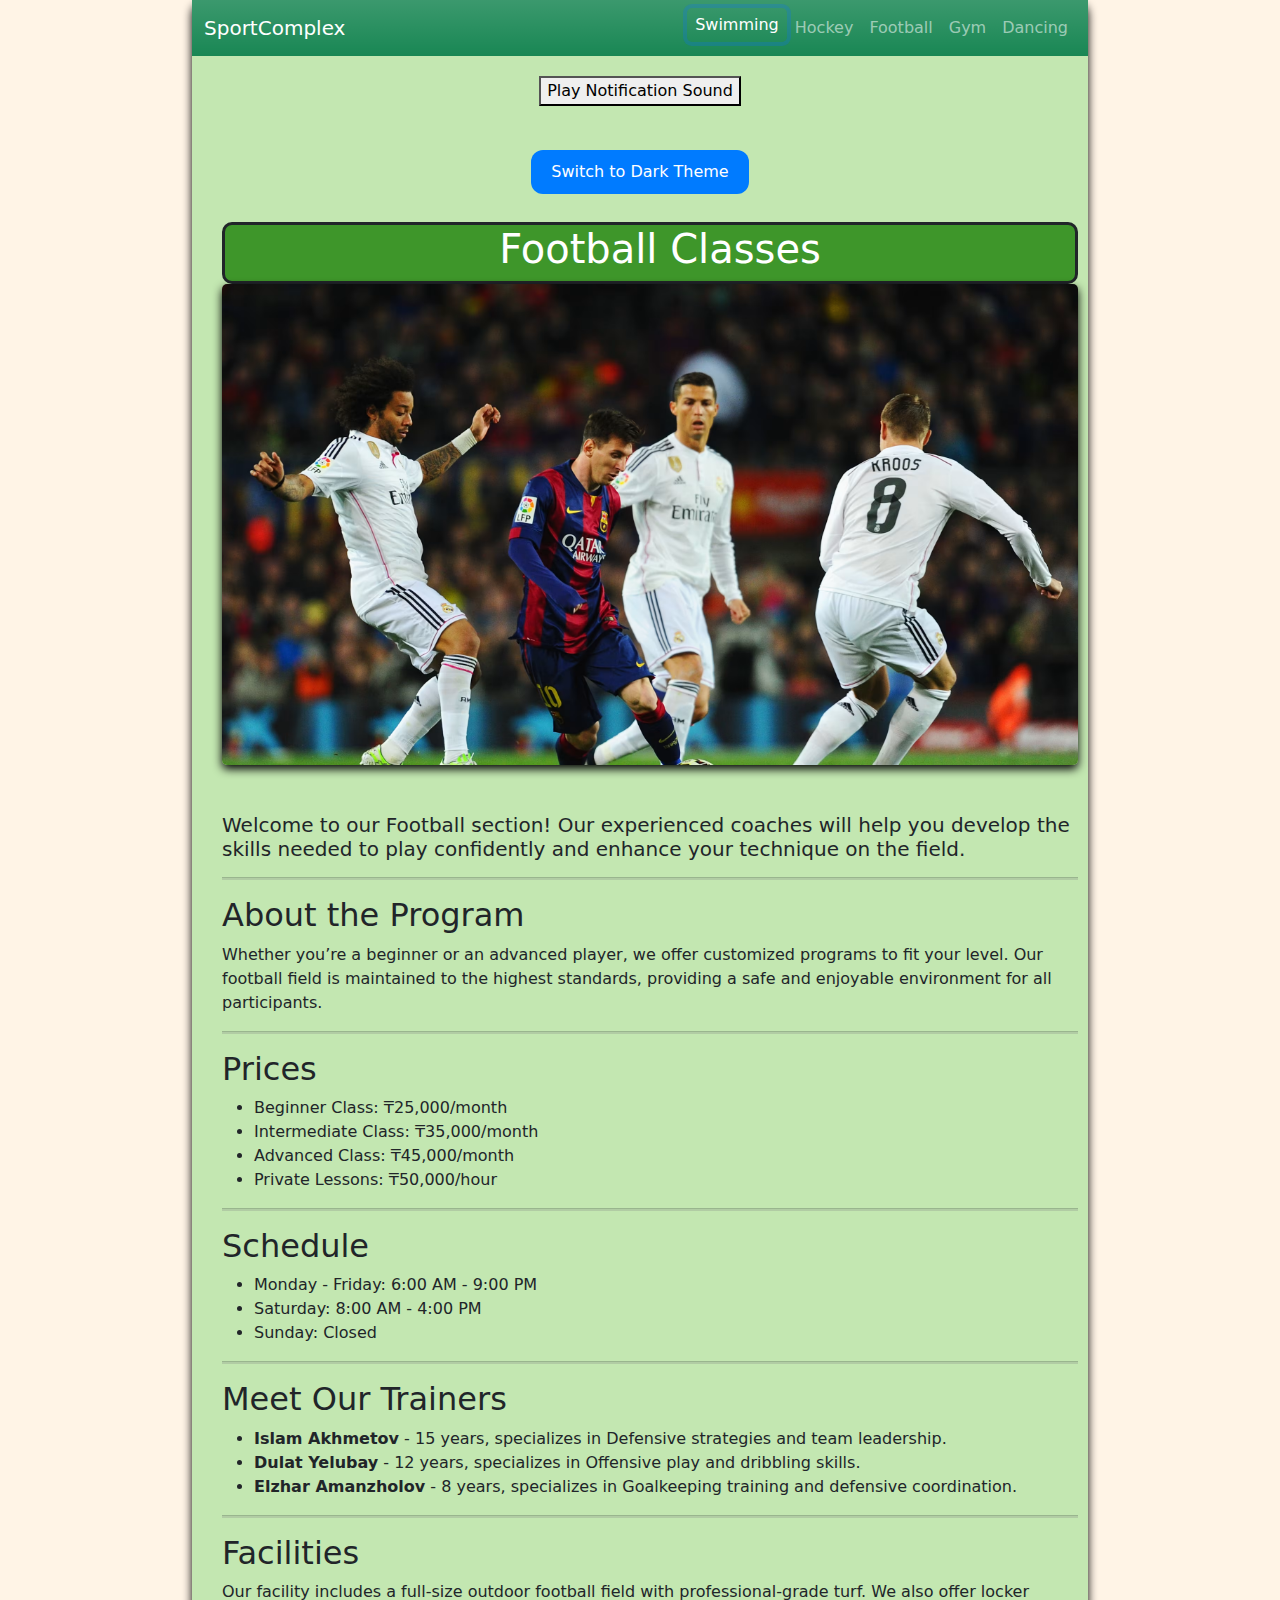
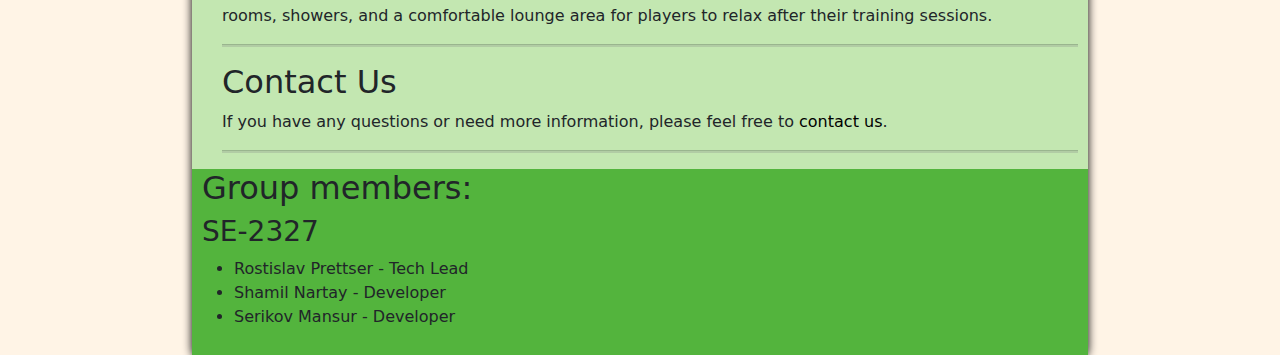
<file: html/Football.html>
<!DOCTYPE html>
<html lang="en">
<head>
    <meta charset="UTF-8">
    <meta name="viewport" content="width=device-width, initial-scale=1.0">
    <title>Football</title>
    <link rel="stylesheet" href="https://cdn.jsdelivr.net/npm/bootstrap@5.3.3/dist/css/bootstrap.min.css">
    <link rel="stylesheet" href="/css/FootballAndHockey.css">
    <script src="/scripts/rostislavjs.js"></script>
    <script src="/scripts/mansjs.js"></script>
</head>
<body class="bodyset">
<div class="standart main-div-F">

    <nav class="navbar navbar-dark navbar-expand-lg bg-success bg-gradient">
        <div class="container-fluid">
            <a class="navbar-brand" href="index.html" id="homeButton">SportComplex</a>
            <div class="d-flex">
                <button class="navbar-toggler" type="button" data-bs-toggle="collapse"
                        data-bs-target="#navbarSupportedContent" aria-controls="navbarSupportedContent"
                        aria-expanded="false" aria-label="Toggle navigation">
                    <span class="navbar-toggler-icon"></span>
                </button>
                <div class="collapse navbar-collapse" id="navbarSupportedContent">
                    <ul class="navbar-nav me-auto mb-2 mb-lg-0" id="navbarMenu">
                        <li class="nav-item">
                            <a class="nav-link" aria-current="page" href="Swimming.html">Swimming</a>
                        </li>
                        <li class="nav-item">
                            <a class="nav-link" aria-current="page" href="Hockey.html">Hockey</a>
                        </li>
                        <li class="nav-item">
                            <a class="nav-link" aria-current="page" href="Football.html">Football</a>
                        </li>
                        <li class="nav-item">
                            <a class="nav-link" aria-current="page" href="Gym.html">Gym</a>
                        </li>
                        <li class="nav-item">
                            <a class="nav-link" aria-current="page" href="Dancing.html">Dancing</a>
                        </li>
                    </ul>
                </div>
            </div>
        </div>
    </nav>

    <div class="button-container" style="text-align: center; padding-top: 20px;">

        <button onclick="playSound()">Play Notification Sound</button>
        <br><br>

        <button class="button-style" onclick="toggleTheme()">Switch to Dark Theme</button>
    </div>

    <div class="all-center">
        <br>
        <div class="top-word-colour-F">
            <h1 class="all-center" id="white-text">Football Classes</h1>
        </div>
        <img src="/img/football.jpeg" alt="football field picture" class="img-main">
        <div>
            <br><br>
            <h2 class="text-size">Welcome to our Football section! Our experienced coaches will help you develop the skills needed to play
                confidently and enhance your technique on the field. </h2>
            <hr noshade="">
            <h2>About the Program</h2>
            <p>Whether you’re a beginner or an advanced player, we offer customized programs to fit your level. Our football
                field is maintained to the highest standards, providing a safe and enjoyable environment for all
                participants.</p>
            <hr noshade="">
            <h2>Prices</h2>
            <ul id="classList"></ul>
            <hr noshade="">
            <h2>Schedule</h2>
            <ul>
                <li>Monday - Friday: 6:00 AM - 9:00 PM</li>
                <li>Saturday: 8:00 AM - 4:00 PM</li>
                <li>Sunday: Closed</li>
            </ul>
            <hr noshade="">
            <h2>Meet Our Trainers</h2>
            <ul id="trainerList"></ul>
            <hr noshade="">
            <h2>Facilities</h2>
            <p>Our facility includes a full-size outdoor football field with professional-grade turf. We also offer locker
                rooms, showers, and a comfortable lounge area for players to relax after their training sessions.</p>
            <hr noshade="">
            <h2>Contact Us</h2>
            <p>If you have any questions or need more information, please feel free to <a
                    href="mailto:support@sportscomplex.com">contact us</a>.</p>
            <hr noshade="">
        </div>
    </div>

    <div class="div-footer-F">
        <footer>
            <h2>Group members:</h2>
            <h3>SE-2327</h3>
            <div>
                <ul>
                    <li>Rostislav Prettser - Tech Lead</li>
                    <li>Shamil Nartay - Developer</li>
                    <li>Serikov Mansur - Developer</li>
                </ul>
            </div>
        </footer>
    </div>

</div>

<script>

    function toggleTheme() {
        const body = document.body;
        const button = document.querySelector('.button-style');
        body.classList.toggle('dark-theme');

        if (body.classList.contains('dark-theme')) {
            button.textContent = "Switch to Light Theme";
        } else {
            button.textContent = "Switch to Dark Theme";
        }

        body.style.transition = 'background-color 0.5s, color 0.5s';
    }

</script>

</body>
</html>
</file>
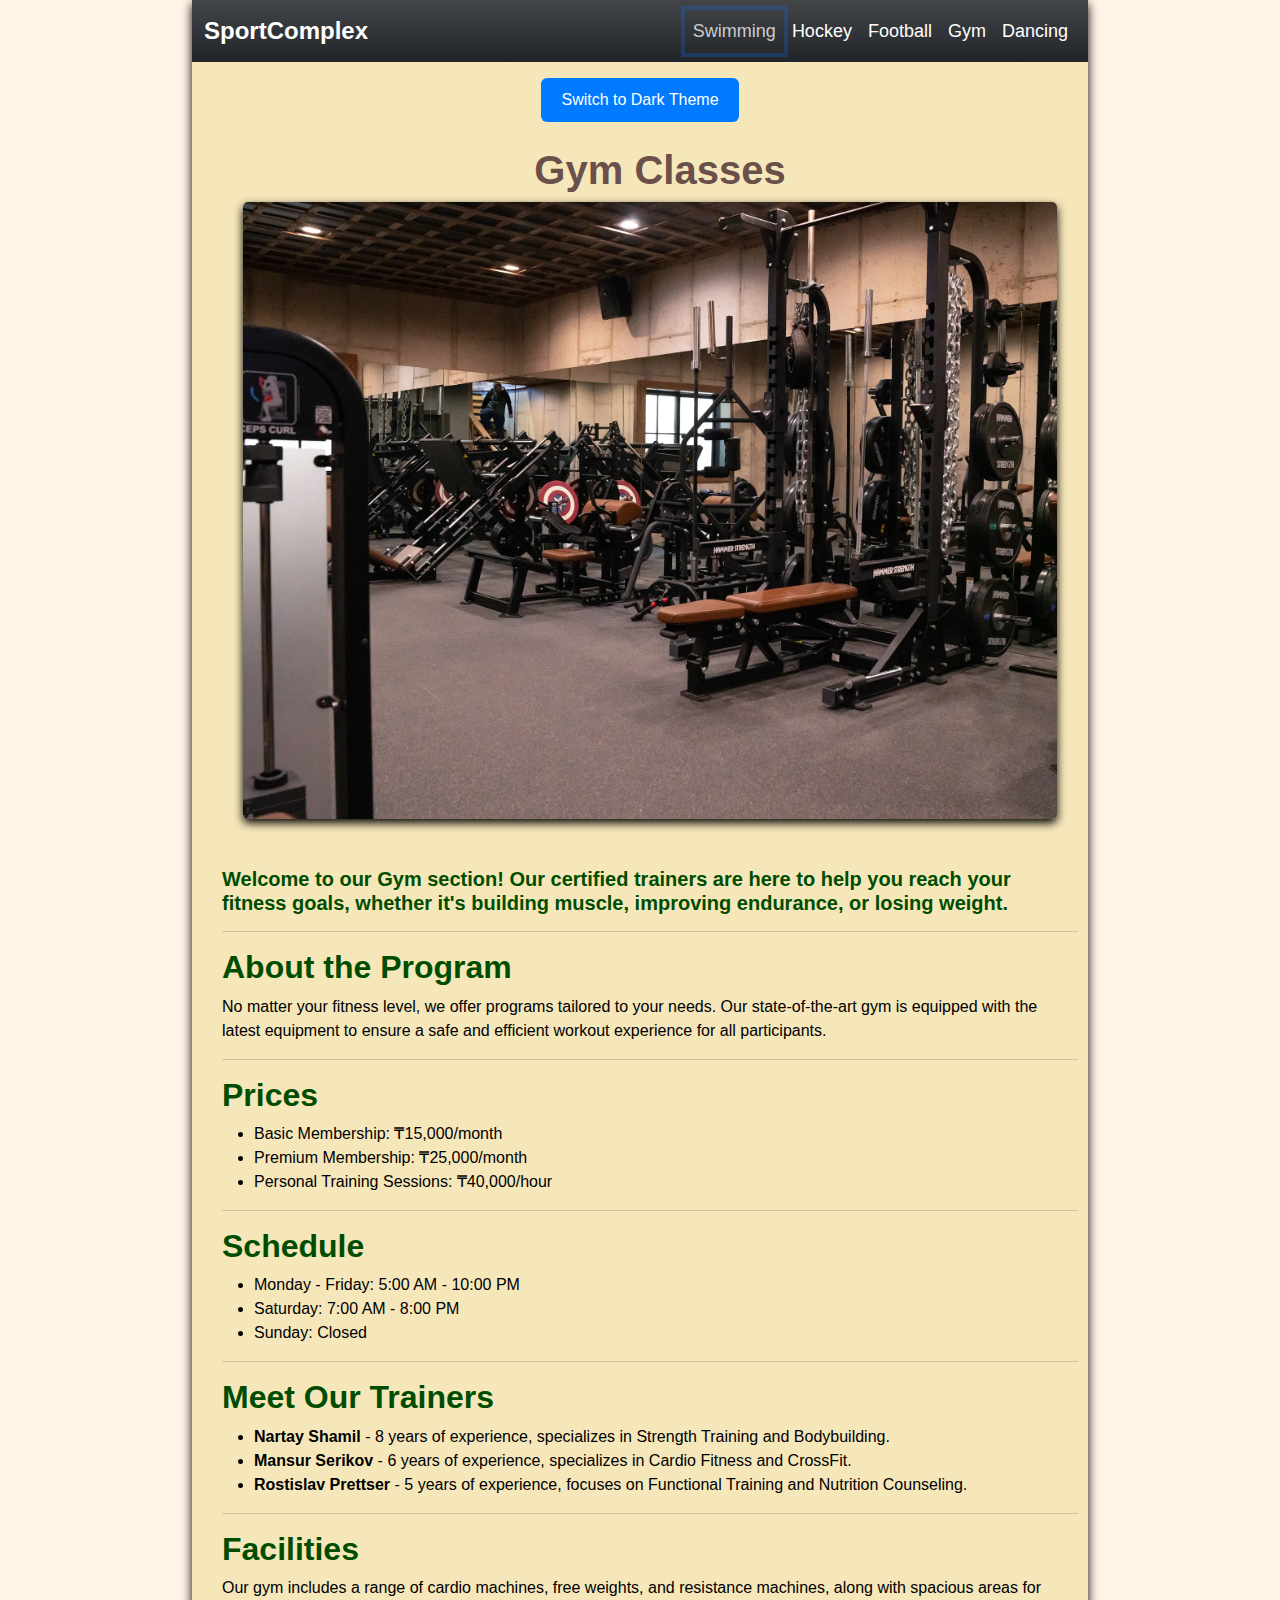
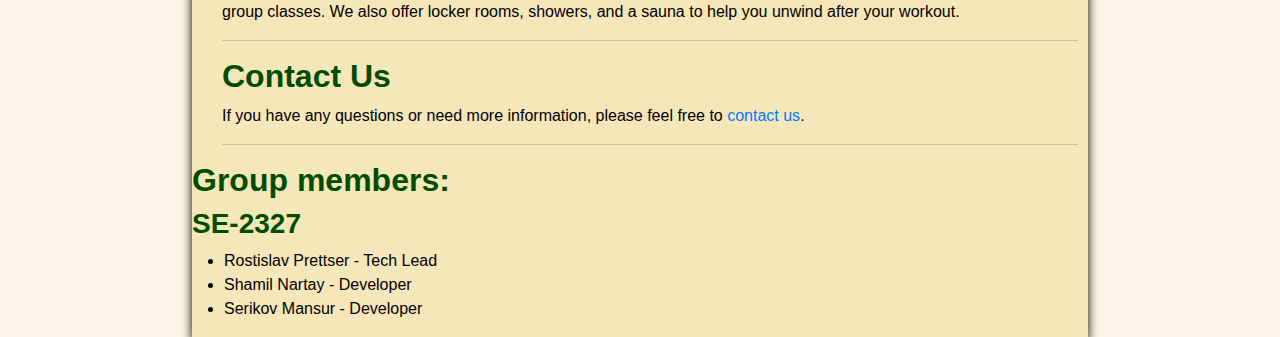
<file: html/Gym.html>
<!DOCTYPE html>
<html lang="en">
<head>
    <meta charset="UTF-8">
    <meta name="viewport" content="width=device-width, initial-scale=1.0">
    <title>Gym</title>
    <script src="/scripts/rostislavjs.js" defer></script>
    <link rel="stylesheet" href="https://cdn.jsdelivr.net/npm/bootstrap@5.3.3/dist/css/bootstrap.min.css">
    <link rel="stylesheet" href="/css/styles.css">
</head>
<body class="bodyset">
<div class="standart, main-div">

    <nav class="navbar navbar-dark navbar-expand-lg bg-dark bg-gradient">
        <div class="container-fluid">
            <a class="navbar-brand" href="index.html" id="homeButton">SportComplex</a>
            <div class="d-flex">
                <button class="navbar-toggler" type="button" data-bs-toggle="collapse"
                        data-bs-target="#navbarSupportedContent" aria-controls="navbarSupportedContent"
                        aria-expanded="false" aria-label="Toggle navigation">
                    <span class="navbar-toggler-icon"></span>
                </button>
                <div class="collapse navbar-collapse" id="navbarSupportedContent">
                    <ul class="navbar-nav me-auto mb-2 mb-lg-0" id="navbarMenu">
                        <li class="nav-item">
                            <a class="nav-link" aria-current="page" href="Swimming.html">Swimming</a>
                        </li>
                        <li class="nav-item">
                            <a class="nav-link" aria-current="page" href="Hockey.html">Hockey</a>
                        </li>
                        <li class="nav-item">
                            <a class="nav-link" aria-current="page" href="Football.html">Football</a>
                        </li>
                        <li class="nav-item">
                            <a class="nav-link" aria-current="page" href="Gym.html">Gym</a>
                        </li>
                        <li class="nav-item">
                            <a class="nav-link" aria-current="page" href="Dancing.html">Dancing</a>
                        </li>
                    </ul>
                </div>
            </div>
        </div>
    </nav>

    <div class="text-center mt-3">
        <button id="theme-toggle" class="btn btn-light">Switch to Dark Theme</button>
    </div>

    <div class="all-center">
        <br>
        <div class="top-word-colour-gym">
            <h1 class="all-center" id="white-text">Gym Classes</h1>
        </div>
        <img src="/img/gyym.webp" alt="gym picture" class="img-main">
        <div>
            <br><br>
            <h2 class="text-size">Welcome to our Gym section! Our certified trainers are here to help you reach your fitness goals, whether
                it's
                building muscle, improving endurance, or losing weight.</h2>
            <hr noshade="" class="hr-colour-brown">
            <h2>About the Program</h2>
            <p>No matter your fitness level, we offer programs tailored to your needs. Our state-of-the-art gym is
                equipped
                with
                the latest equipment to ensure a safe and efficient workout experience for all participants.</p>
            <hr noshade="" class="hr-colour-brown">
            <h2>Prices</h2>
            <ul>
                <li>Basic Membership: ₸15,000/month</li>
                <li>Premium Membership: ₸25,000/month</li>
                <li>Personal Training Sessions: ₸40,000/hour</li>
            </ul>
            <hr noshade="" class="hr-colour-brown">
            <h2>Schedule</h2>
            <ul>
                <li>Monday - Friday: 5:00 AM - 10:00 PM</li>
                <li>Saturday: 7:00 AM - 8:00 PM</li>
                <li>Sunday: Closed</li>
            </ul>
            <hr noshade="" class="hr-colour-brown">
            <h2>Meet Our Trainers</h2>
            <ul>
                <li><strong>Nartay Shamil</strong> - 8 years of experience, specializes in Strength Training and
                    Bodybuilding.
                </li>
                <li><strong>Mansur Serikov</strong> - 6 years of experience, specializes in Cardio Fitness and CrossFit.
                </li>
                <li><strong>Rostislav Prettser</strong> - 5 years of experience, focuses on Functional Training and
                    Nutrition
                    Counseling.
                </li>
            </ul>
            <hr noshade="" class="hr-colour-brown">
            <h2>Facilities</h2>
            <p>Our gym includes a range of cardio machines, free weights, and resistance machines, along with spacious
                areas
                for
                group classes. We also offer locker rooms, showers, and a sauna to help you unwind after your
                workout.</p>
            <hr noshade="" class="hr-colour-brown">
            <h2>Contact Us</h2>
            <p>If you have any questions or need more information, please feel free to <a
                    href="mailto:support@sportscomplex.com" class="a">contact us</a>.</p>
            <hr noshade="" class="hr-colour-brown">

        </div>
    </div>

    <div class="div-footer-b">
        <footer>
            <h2>Group members:</h2>
            <h3>SE-2327</h3>
            <div>
                <ul>
                    <li>Rostislav Prettser - Tech Lead</li>
                    <li>Shamil Nartay - Developer</li>
                    <li>Serikov Mansur - Developer</li>
                </ul>
            </div>
        </footer>
    </div>

</div>
</body>
</html>
</file>
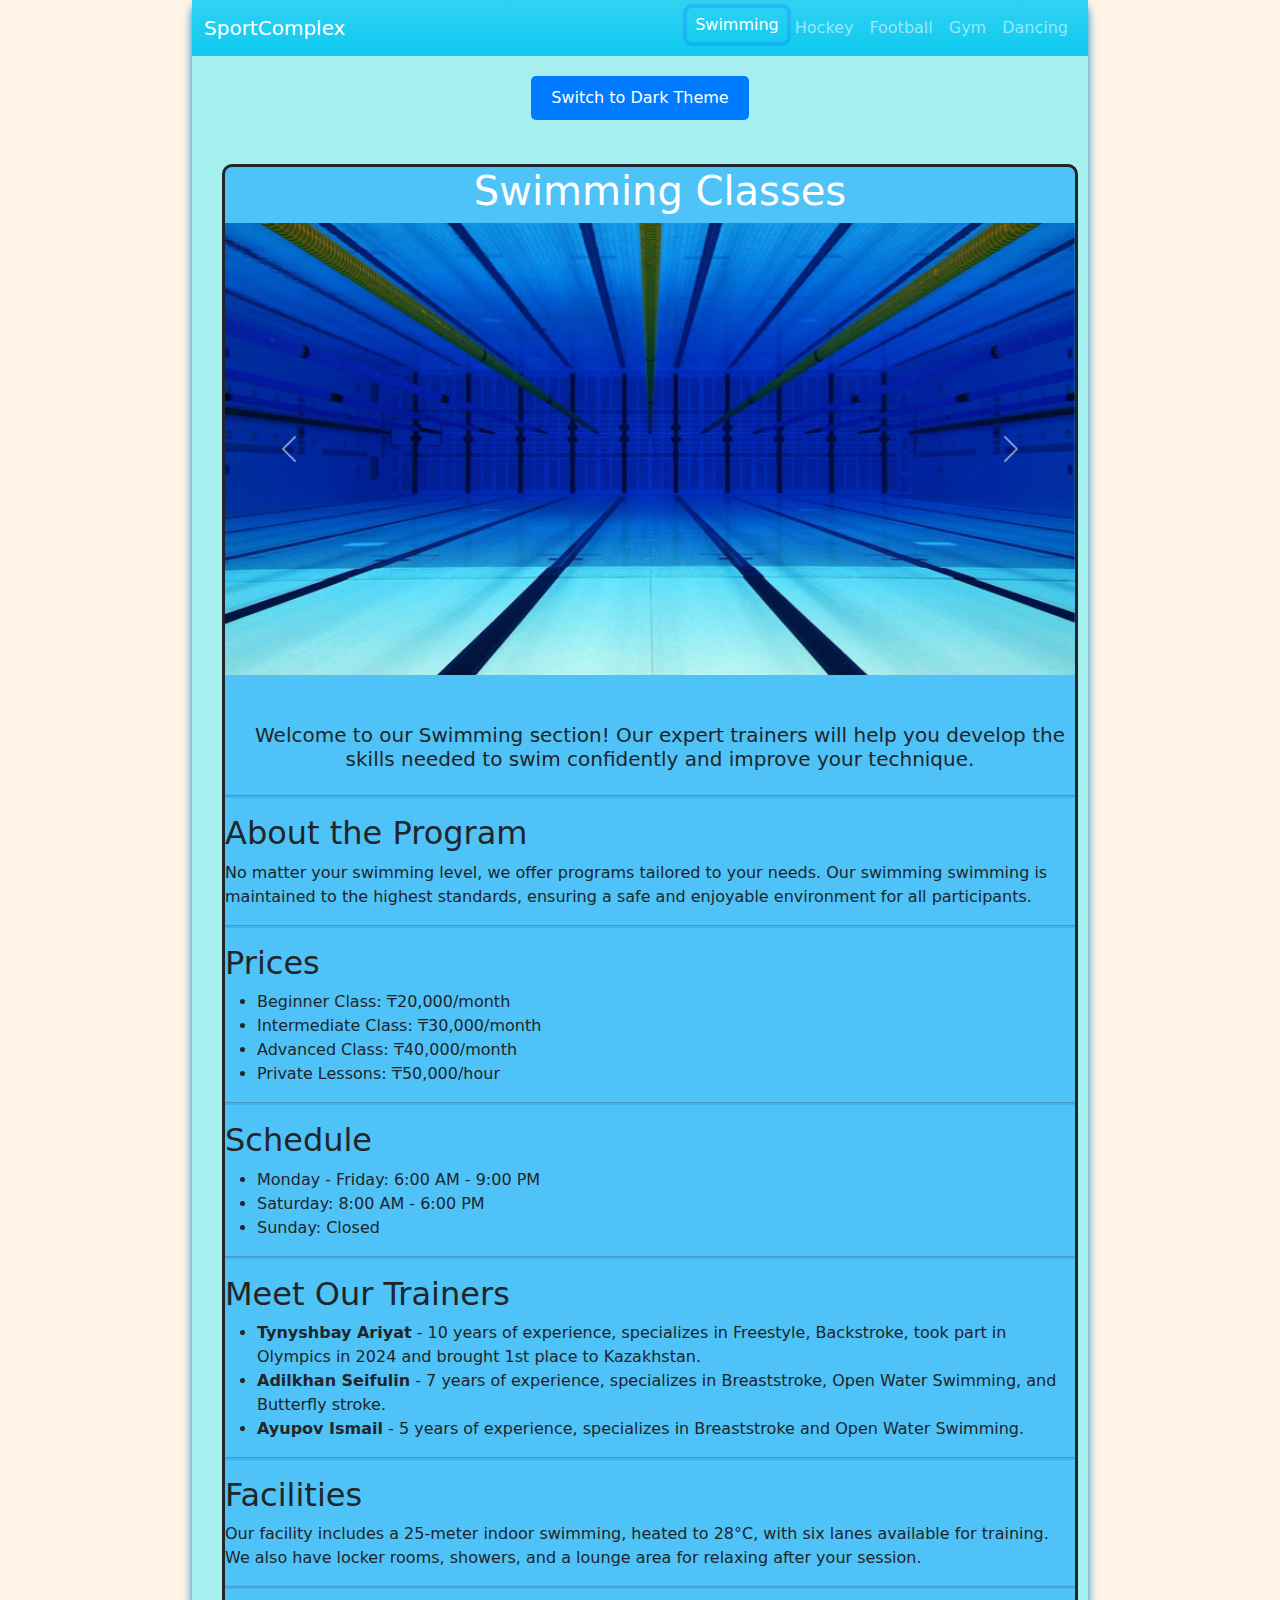
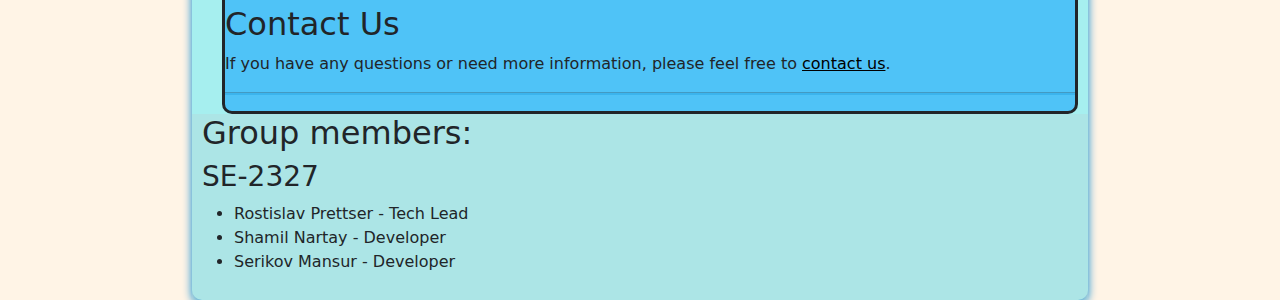
<file: html/Swimming.html>
<!DOCTYPE html>
<html lang="en">
<head>
    <meta charset="UTF-8">
    <meta name="viewport" content="width=device-width, initial-scale=1.0">
    <title>Swimming</title>
    <script src="/scripts/rostislavjs.js"></script>
    <script src="https://cdn.jsdelivr.net/npm/bootstrap@5.3.3/dist/js/bootstrap.bundle.min.js" integrity="sha384-YvpcrYf0tY3lHB60NNkmXc5s9fDVZLESaAA55NDzOxhy9GkcIdslK1eN7N6jIeHz" crossorigin="anonymous"></script>

    <link rel="stylesheet" href="https://cdn.jsdelivr.net/npm/bootstrap@5.3.3/dist/css/bootstrap.min.css">
    <link rel="stylesheet" href="/css/swimming.css">
</head>
<body class="bodyset-swim">
<div class="standart-swim main-div-swim ">

    <nav class="navbar navbar-dark navbar-expand-lg bg-info bg-gradient">
        <div class="container-fluid">
            <a class="navbar-brand" href="index.html" id="homeButton">SportComplex</a>
            <div class="d-flex">
                <button class="navbar-toggler" type="button" data-bs-toggle="collapse"
                        data-bs-target="#navbarSupportedContent" aria-controls="navbarSupportedContent"
                        aria-expanded="false" aria-label="Toggle navigation">
                    <span class="navbar-toggler-icon"></span>
                </button>
                <div class="collapse navbar-collapse" id="navbarSupportedContent">
                    <ul class="navbar-nav me-auto mb-2 mb-lg-0" id="navbarMenu">
                        <li class="nav-item">
                            <a class="nav-link" aria-current="page" href="Swimming.html">Swimming</a>
                        </li>
                        <li class="nav-item">
                            <a class="nav-link" aria-current="page" href="Hockey.html">Hockey</a>
                        </li>
                        <li class="nav-item">
                            <a class="nav-link" aria-current="page" href="Football.html">Football</a>
                        </li>
                        <li class="nav-item">
                            <a class="nav-link" aria-current="page" href="Gym.html">Gym</a>
                        </li>
                        <li class="nav-item">
                            <a class="nav-link" aria-current="page" href="Dancing.html">Dancing</a>
                        </li>
                    </ul>
                </div>
            </div>
        </div>
    </nav>

    <div class="theme-toggle-container text-center">
        <button class="button-style" onclick="toggleTheme()">Switch to Dark Theme</button>
    </div>

    <div class="all-center">
        <br>
        <div class="top-word-colour-swim">
            <h1 class="all-center" id="white-text">Swimming Classes</h1>

            <div id="mycarousel" class="carousel slide">
                <div class="carousel-inner">
                    <div class="carousel-item active">
                        <img src="/img/pool.jpg" class="d-block w-100" alt="pool1">
                    </div>
                    <div class="carousel-item">
                        <img src="/img/swimming.jpeg" class="d-block w-100" alt="pool2">
                    </div>
                </div>
                <button class="carousel-control-prev" type="button" data-bs-target="#mycarousel" data-bs-slide="prev">
                    <span class="carousel-control-prev-icon" aria-hidden="true"></span>
                    <span class="visually-hidden">Previous</span>
                </button>
                <button class="carousel-control-next" type="button" data-bs-target="#mycarousel" data-bs-slide="next">
                    <span class="carousel-control-next-icon" aria-hidden="true"></span>
                    <span class="visually-hidden">Next</span>
                </button>
            </div>
            <br><br>
            <div class="wide-div all-center">
                <h2 class="text-size">Welcome to our Swimming section! Our expert trainers will help you develop the skills needed to swim confidently
                    and improve your technique.</h2>
            </div>
            <hr noshade="">
            <h2>About the Program</h2>
            <p>No matter your swimming level, we offer programs tailored to your needs. Our swimming swimming is maintained to the highest standards, ensuring a safe and enjoyable environment for all participants.</p>
            <hr noshade="">
            <h2>Prices</h2>
            <ul>
                <li>Beginner Class: ₸20,000/month</li>
                <li>Intermediate Class: ₸30,000/month</li>
                <li>Advanced Class: ₸40,000/month</li>
                <li>Private Lessons: ₸50,000/hour</li>
            </ul>
            <hr noshade="">
            <h2>Schedule</h2>
            <ul>
                <li>Monday - Friday: 6:00 AM - 9:00 PM</li>
                <li>Saturday: 8:00 AM - 6:00 PM</li>
                <li>Sunday: Closed</li>
            </ul>
            <hr noshade="">
            <h2>Meet Our Trainers</h2>
            <ul>
                <li><strong>Tynyshbay Ariyat</strong> - 10 years of experience, specializes in Freestyle, Backstroke, took part in Olympics in 2024 and brought 1st place to Kazakhstan.</li>
                <li><strong>Adilkhan Seifulin</strong> - 7 years of experience, specializes in Breaststroke, Open Water Swimming, and Butterfly stroke.</li>
                <li><strong>Ayupov Ismail</strong> - 5 years of experience, specializes in Breaststroke and Open Water Swimming.</li>
            </ul>
            <hr noshade="">
            <h2>Facilities</h2>
            <p>Our facility includes a 25-meter indoor swimming, heated to 28°C, with six lanes available for training. We also have locker rooms, showers, and a lounge area for relaxing after your session.</p>
            <hr noshade="">
            <h2>Contact Us</h2>
            <p>If you have any questions or need more information, please feel free to <a href="mailto:support@sportscomplex.com" class="a">contact us</a>.</p>
            <hr noshade="">
        </div>
    </div>

    <div class="div-footer">
        <footer>
            <h2>Group members:</h2>
            <h3>SE-2327</h3>
            <div>
                <ul>
                    <li>Rostislav Prettser - Tech Lead</li>
                    <li>Shamil Nartay - Developer</li>
                    <li>Serikov Mansur - Developer</li>
                </ul>
            </div>
        </footer>
    </div>

</div>
</body>
</html>
</file>
<file: styles.css>
body {
    font-family: 'Arial', sans-serif;
    color: #333;
    background-color: #f8f9fa;
    margin: 0;
    padding: 0;
}

.navbar {
    font-size: 18px;
}

.navbar-brand {
    font-weight: bold;
    font-size: 24px;
    color: #fff;
}

.nav-link {
    color: #fff;
}

h1, h2, h3 {
    font-weight: 600;
    color: #004d00;
}

.all-center {
    display: flex;
    justify-content: center;
    align-items: center;
    flex-direction: column;
    padding-left: 30px;
    padding-right: 10px;
}

.img-main {
    max-width: 100%;
    height: auto;
    box-shadow: 0 4px 10px black;
    border-radius: 5px;
    width: 95%;
}

.wide-div {
    padding: 20px;
    margin: auto;
    width: 80%;
    text-align: center;
}

.card {
    max-width: 250px;
    margin: 10px;
}

.card-img-top {
    height: 200px;
    object-fit: cover;
}

.table, .table td {
    border: none;
}

.div-footer-g {
    padding-left: 10px;
    padding-bottom: 10px;
    background-color: rgba(182, 220, 176, 0.4);
    text-align: center;
}

.footer-links a {
    color: #b0e6a6;
}

.overlay {
    display: none;
    position: fixed;
    top: 0;
    left: 0;
    right: 0;
    bottom: 0;
    background: rgba(0, 0, 0, 0.5);
}

.popup-form {
    display: none;
    position: fixed;
    background: #fff;
    padding: 20px;
    border-radius: 8px;
    top: 50%;
    left: 50%;
    transform: translate(-50%, -50%);
}

.close-btn {
    position: absolute;
    top: 5px;
    right: 5px;
    font-size: 20px;
    cursor: pointer;
}

.btn-primary {
    background-color: #004d00;
    border: none;
}

a {
    color: black;
    text-decoration: none;
}

a:hover {
    text-decoration: underline;
}


.button-style {
    background-color: #b9f6a5;
    color: white;
    padding: 15px 32px;
    text-align: center;
    display: inline-block;
    font-size: 16px;
    margin: 4px 2px;
    border-radius: 12px;
    transition-duration: 0.3s;
    border: 2px solid #4CAF50;
}

.button-style:hover {
    background-color: white;
    color: #4CAF50;
    border: 2px solid #4CAF50;
    box-shadow: 0 4px 10px black;
}

.button-style-gym {
    background-color: #49372a;
    color: white;
    padding: 15px 32px;
    text-align: center;
    display: inline-block;
    font-size: 16px;
    margin: 4px 2px;
    border-radius: 12px;
    transition-duration: 0.3s;
    border: 2px solid #000000;
}

.button-style-gym:hover {
    background-color: #5a4a4a;
    color: #4CAF50;
    border: 2px solid #000000;
    box-shadow: 0 4px 10px black;
}


@media (max-width: 768px) {
    .navbar-nav {
        text-align: center;
    }

    .card {
        max-width: 100%;
    }

    .wide-div {
        width: 100%;
    }
}


.text-size {
    font-size: 20px;
}

.text-size-15 {
    font-size: 15px;
}

.hr-colour-brown {
    background-color: #49372a;
}

.hr-colour-green {
    background-color: #b9f6a5;
    height: 3px;
}

.width-90 {
    width: 90%;
}


.bodyset {
    display: flex;
    justify-content: center;
    align-items: center;
    background-color: #fff4e6;
}

.standart {
    background-color: #faedcd;
    border-style: solid;
    border-width: 30px;
    border-color: #faedcd;
    border-radius: 10px;
}

.main-div {
    width: 70%;
    align-content: center;
    background-color: rgb(246, 231, 186);
    border: 0px solid black;
    box-shadow: 0 4px 10px black;
}


.div-footer-g ul {
    text-align: center;
    padding-left: 20px;
    list-style-type: none;
}
body {
    font-family: 'Arial', sans-serif;
    color: #333;
    background-color: #f8f9fa;
    margin: 0;
    padding: 0;
    transition: background-color 0.3s, color 0.3s;
}

body.dark-mode {
    background-color: #333;
    color: #fff;
}

.btn-primary {
    background-color: #004d00;
    border: none;
}

.btn-primary:hover {
    background-color: #006600;
}
/* Default (Light) theme styles */
body {
    background-color: white;
    color: black;
}

a {
    color: #007bff;
}

hr {
    border-top: 1px solid #ccc;
}

/* Dark theme styles */
body.dark-theme {
    background-color: #121212;
    color: white;
}

body.dark-theme a {
    color: #bb86fc;
}

body.dark-theme hr {
    border-top: 1px solid #444;
}

#theme-toggle {
    background-color: #007bff;
    color: white;
    border: none;
    padding: 10px 20px;
    cursor: pointer;
}

body.dark-theme #theme-toggle {
    background-color: #6200ea;
}

/* Customize for gym page */
.top-word-colour-gym h1 {
    color: #6a4f4b;
}
.hr-colour-brown {
    border-top: 1px solid #6a4f4b;
}

/* Position the theme toggle button */
.text-center.mt-3 {
    margin-top: 15px;
}
</file>
<file: FootballAndHockey.css>
.bodyset{
    display: flex;
    justify-content: center;
    align-items: center;
    background-color: #fff4e6;
}

.standart{
    background-color: #faedcd;
    border-style: solid;
    border-width: 30px;
    border-color: #faedcd;
    border-radius: 10px;
}

.main-div-F{
    width: 70%;
    align-content: center;
    background-color: rgb(195, 231, 177);
    border: 0px solid black;
    border-radius: 10px;
    box-shadow: 0 4px 10px black;
}

.main-div-H{
    width: 70%;
    align-content: center;
    background-color: rgb(131, 187, 234);
    border: 0px solid black;
    border-radius: 10px;
    box-shadow: 0 4px 10px black;
}

.all-center{
    display: flex;
    justify-content: center;
    align-items: center;
    flex-direction: column;
    padding-left: 30px;
    padding-right: 10px;
}

.top-word-colour-index{
    background-color: #b9f6a5;
    width: 100%;
    border-style: solid;
    border-radius: 10px;

}


.top-word-colour-F{
    background-color: #3e962a;
    width: 100%;
    border-style: solid;
    border-radius: 10px;

}

.top-word-colour-H{
    background-color: #1a439b;
    width: 100%;
    border-style: solid;
    border-radius: 10px;

}

.img-main{
    box-shadow: 0 4px 10px black;
    border-radius: 5px;
    width: 100%;
}

.img-secondary{
    box-shadow: 0 4px 10px black;
    border-radius: 5px;
    height: 300px;
}

hr{
    height:3px
}

.wide-div{
    width: 100%;
    text-align: center;
}

.button-style{
    background-color: #b9f6a5;
    color: white;
    padding: 15px 32px;
    text-align: center;
    display: inline-block;
    font-size: 16px;
    margin: 4px 2px;
    border-radius: 12px;
    transition-duration: 0.3s;
    border: 2px solid #4CAF50;
}

.button-style:hover {
    background-color: white;
    color: #4CAF50;
    border: 2px solid #4CAF50;
    box-shadow: 0 4px 10px black;
}


.button-style-FH{
    background-color: #49372a;
    color: white;
    padding: 15px 32px;
    text-align: center;
    display: inline-block;
    font-size: 16px;
    margin: 4px 2px;
    border-radius: 12px;
    transition-duration: 0.3s;
    border: 2px solid #000000;
}

.button-style-FH:hover {
    background-color: #5a4a4a;
    color: #4CAF50;
    border: 2px solid #000000;
    box-shadow: 0 4px 10px black;

}



a{
    color: black;
    text-decoration: none;
}

.a{
    text-decoration: underline;
}

.text-size{
    font-size: 20px;
}

.text-size-15{
    font-size: 15px;
}

#move-left{
    justify-content: start;
}

#white-text{
    color: white;
}

#white-text-button{
    color: white;
}

.wide-div-button{
    width: 100%;
    display: flex;
}

.div-footer-F{
    padding-left: 10px;
    padding-bottom: 10px;
    background-color: #53b43d;
}

.div-footer-H{
    padding-left: 10px;
    padding-bottom: 10px;
    background-color: #5987ee;
}





.popup-form {
    display: none;
    position: fixed;
    top: 50%;
    left: 50%;
    transform: translate(-50%, -50%);
    width: 300px;
    background-color: white;
    border: 1px solid #888;
    box-shadow: 0 5px 15px rgba(0, 0, 0, 0.5);
    z-index: 9;
    padding: 20px;
}

.overlay {
    display: none;
    position: fixed;
    top: 0;
    left: 0;
    width: 100%;
    height: 100%;
    background-color: rgba(0, 0, 0, 0.5);
    z-index: 8;
}

.close-btn {
    float: right;
    font-size: 20px;
    cursor: pointer;
    color: red;
}


.nav-link:focus {
    outline: none;
    background-color: transparent;
    color: white;
    border-radius: 5px;
    padding: 5px 10px;
}

/* Анимация увеличения изображения при наведении */
.img-main:hover {
    transform: scale(1.1);
    transition: transform 0.3s ease;
}
body.dark-theme {
    background-color: #333;
    color: white;
}

button.button-style {
    margin-top: 20px;
    background-color: #007bff;
    color: white;
    border: none;
    padding: 10px 20px;
    cursor: pointer;
}

button.button-style:hover {
    background-color: #0056b3;
}
</file>
<file: css/styles.css>
body {
    font-family: 'Arial', sans-serif;
    color: #333;
    background-color: #f8f9fa;
    margin: 0;
    padding: 0;
}

.navbar {
    font-size: 18px;
}

.navbar-brand {
    font-weight: bold;
    font-size: 24px;
    color: #fff;
}

.nav-link {
    color: #fff;
}

h1, h2, h3 {
    font-weight: 600;
    color: #004d00;
}

.all-center {
    display: flex;
    justify-content: center;
    align-items: center;
    flex-direction: column;
    padding-left: 30px;
    padding-right: 10px;
}

.img-main {
    max-width: 100%;
    height: auto;
    box-shadow: 0 4px 10px black;
    border-radius: 5px;
    width: 95%;
}

.wide-div {
    padding: 20px;
    margin: auto;
    width: 80%;
    text-align: center;
}

.card {
    max-width: 250px;
    margin: 10px;
}

.card-img-top {
    height: 200px;
    object-fit: cover;
}

.table, .table td {
    border: none;
}

.div-footer-g {
    padding-left: 10px;
    padding-bottom: 10px;
    background-color: rgba(182, 220, 176, 0.4);
    text-align: center;
}

.footer-links a {
    color: #b0e6a6;
}

.overlay {
    display: none;
    position: fixed;
    top: 0;
    left: 0;
    right: 0;
    bottom: 0;
    background: rgba(0, 0, 0, 0.5);
}

.popup-form {
    display: none;
    position: fixed;
    background: #fff;
    padding: 20px;
    border-radius: 8px;
    top: 50%;
    left: 50%;
    transform: translate(-50%, -50%);
}

.close-btn {
    position: absolute;
    top: 5px;
    right: 5px;
    font-size: 20px;
    cursor: pointer;
}

.btn-primary {
    background-color: #004d00;
    border: none;
}

a {
    color: black;
    text-decoration: none;
}

a:hover {
    text-decoration: underline;
}


.button-style {
    background-color: #b9f6a5;
    color: white;
    padding: 15px 32px;
    text-align: center;
    display: inline-block;
    font-size: 16px;
    margin: 4px 2px;
    border-radius: 12px;
    transition-duration: 0.3s;
    border: 2px solid #4CAF50;
}

.button-style:hover {
    background-color: white;
    color: #4CAF50;
    border: 2px solid #4CAF50;
    box-shadow: 0 4px 10px black;
}

.button-style-gym {
    background-color: #49372a;
    color: white;
    padding: 15px 32px;
    text-align: center;
    display: inline-block;
    font-size: 16px;
    margin: 4px 2px;
    border-radius: 12px;
    transition-duration: 0.3s;
    border: 2px solid #000000;
}

.button-style-gym:hover {
    background-color: #5a4a4a;
    color: #4CAF50;
    border: 2px solid #000000;
    box-shadow: 0 4px 10px black;
}


@media (max-width: 768px) {
    .navbar-nav {
        text-align: center;
    }

    .card {
        max-width: 100%;
    }

    .wide-div {
        width: 100%;
    }
}


.text-size {
    font-size: 20px;
}

.text-size-15 {
    font-size: 15px;
}

.hr-colour-brown {
    background-color: #49372a;
}

.hr-colour-green {
    background-color: #b9f6a5;
    height: 3px;
}

.width-90 {
    width: 90%;
}


.bodyset {
    display: flex;
    justify-content: center;
    align-items: center;
    background-color: #fff4e6;
}

.standart {
    background-color: #faedcd;
    border-style: solid;
    border-width: 30px;
    border-color: #faedcd;
    border-radius: 10px;
}

.main-div {
    width: 70%;
    align-content: center;
    background-color: rgb(246, 231, 186);
    border: 0px solid black;
    box-shadow: 0 4px 10px black;
}


.div-footer-g ul {
    text-align: center;
    padding-left: 20px;
    list-style-type: none;
}
body {
    font-family: 'Arial', sans-serif;
    color: #333;
    background-color: #f8f9fa;
    margin: 0;
    padding: 0;
    transition: background-color 0.3s, color 0.3s;
}

body.dark-mode {
    background-color: #333;
    color: #fff;
}

.btn-primary {
    background-color: #004d00;
    border: none;
}

.btn-primary:hover {
    background-color: #006600;
}
/* Default (Light) theme styles */
body {
    background-color: white;
    color: black;
}

a {
    color: #007bff;
}

hr {
    border-top: 1px solid #ccc;
}

/* Dark theme styles */
body.dark-theme {
    background-color: #121212;
    color: white;
}

body.dark-theme a {
    color: #bb86fc;
}

body.dark-theme hr {
    border-top: 1px solid #444;
}

#theme-toggle {
    background-color: #007bff;
    color: white;
    border: none;
    padding: 10px 20px;
    cursor: pointer;
}

body.dark-theme #theme-toggle {
    background-color: #6200ea;
}

/* Customize for gym page */
.top-word-colour-gym h1 {
    color: #6a4f4b;
}
.hr-colour-brown {
    border-top: 1px solid #6a4f4b;
}

/* Position the theme toggle button */
.text-center.mt-3 {
    margin-top: 15px;
}
</file>
<file: css/FootballAndHockey.css>
.bodyset{
    display: flex;
    justify-content: center;
    align-items: center;
    background-color: #fff4e6;
}

.standart{
    background-color: #faedcd;
    border-style: solid;
    border-width: 30px;
    border-color: #faedcd;
    border-radius: 10px;
}

.main-div-F{
    width: 70%;
    align-content: center;
    background-color: rgb(195, 231, 177);
    border: 0px solid black;
    border-radius: 10px;
    box-shadow: 0 4px 10px black;
}

.main-div-H{
    width: 70%;
    align-content: center;
    background-color: rgb(131, 187, 234);
    border: 0px solid black;
    border-radius: 10px;
    box-shadow: 0 4px 10px black;
}

.all-center{
    display: flex;
    justify-content: center;
    align-items: center;
    flex-direction: column;
    padding-left: 30px;
    padding-right: 10px;
}

.top-word-colour-index{
    background-color: #b9f6a5;
    width: 100%;
    border-style: solid;
    border-radius: 10px;

}


.top-word-colour-F{
    background-color: #3e962a;
    width: 100%;
    border-style: solid;
    border-radius: 10px;

}

.top-word-colour-H{
    background-color: #1a439b;
    width: 100%;
    border-style: solid;
    border-radius: 10px;

}

.img-main{
    box-shadow: 0 4px 10px black;
    border-radius: 5px;
    width: 100%;
}

.img-secondary{
    box-shadow: 0 4px 10px black;
    border-radius: 5px;
    height: 300px;
}

hr{
    height:3px
}

.wide-div{
    width: 100%;
    text-align: center;
}

.button-style{
    background-color: #b9f6a5;
    color: white;
    padding: 15px 32px;
    text-align: center;
    display: inline-block;
    font-size: 16px;
    margin: 4px 2px;
    border-radius: 12px;
    transition-duration: 0.3s;
    border: 2px solid #4CAF50;
}

.button-style:hover {
    background-color: white;
    color: #4CAF50;
    border: 2px solid #4CAF50;
    box-shadow: 0 4px 10px black;
}


.button-style-FH{
    background-color: #49372a;
    color: white;
    padding: 15px 32px;
    text-align: center;
    display: inline-block;
    font-size: 16px;
    margin: 4px 2px;
    border-radius: 12px;
    transition-duration: 0.3s;
    border: 2px solid #000000;
}

.button-style-FH:hover {
    background-color: #5a4a4a;
    color: #4CAF50;
    border: 2px solid #000000;
    box-shadow: 0 4px 10px black;

}



a{
    color: black;
    text-decoration: none;
}

.a{
    text-decoration: underline;
}

.text-size{
    font-size: 20px;
}

.text-size-15{
    font-size: 15px;
}

#move-left{
    justify-content: start;
}

#white-text{
    color: white;
}

#white-text-button{
    color: white;
}

.wide-div-button{
    width: 100%;
    display: flex;
}

.div-footer-F{
    padding-left: 10px;
    padding-bottom: 10px;
    background-color: #53b43d;
}

.div-footer-H{
    padding-left: 10px;
    padding-bottom: 10px;
    background-color: #5987ee;
}





.popup-form {
    display: none;
    position: fixed;
    top: 50%;
    left: 50%;
    transform: translate(-50%, -50%);
    width: 300px;
    background-color: white;
    border: 1px solid #888;
    box-shadow: 0 5px 15px rgba(0, 0, 0, 0.5);
    z-index: 9;
    padding: 20px;
}

.overlay {
    display: none;
    position: fixed;
    top: 0;
    left: 0;
    width: 100%;
    height: 100%;
    background-color: rgba(0, 0, 0, 0.5);
    z-index: 8;
}

.close-btn {
    float: right;
    font-size: 20px;
    cursor: pointer;
    color: red;
}


.nav-link:focus {
    outline: none;
    background-color: transparent;
    color: white;
    border-radius: 5px;
    padding: 5px 10px;
}

/* Анимация увеличения изображения при наведении */
.img-main:hover {
    transform: scale(1.1);
    transition: transform 0.3s ease;
}
body.dark-theme {
    background-color: #333;
    color: white;
}

button.button-style {
    margin-top: 20px;
    background-color: #007bff;
    color: white;
    border: none;
    padding: 10px 20px;
    cursor: pointer;
}

button.button-style:hover {
    background-color: #0056b3;
}
</file>
<file: swimming.css>
.bodyset-swim{
    display: flex;
    justify-content: center;
    align-items: center;
    background-color: #fff4e6; /* Light water blue */
}

.standart-swim{
    background-color: #b3e5fc; /* Lighter blue */
    border-style: solid;
    border-width: 30px;
    border-color: #b3e5fc; /* Matches the background */
    border-radius: 10px;
}

.main-div-swim{
    width: 70%;
    align-content: center;
    background-color: #a6efef;
    border: 0px solid black;
    border-radius: 10px;
    box-shadow: 0 4px 10px #0288d1;

}

.all-center{
    display: flex;
    justify-content: center;
    align-items: center;
    flex-direction: column;
    padding-left: 30px;
    padding-right: 10px;
}

.top-word-colour-swim{
    background-color: #4fc3f7; /* Aqua blue */
    width: 100%;
    border-style: solid;
    border-radius: 10px;
}

.img-main-swim{
    box-shadow: 0 4px 10px #0288d1; /* Water blue shadow */
    border-radius: 5px;
    width: 100%;
}

.img-secondary-swim{
    box-shadow: 0 4px 10px #0288d1;
    border-radius: 5px;
    height: 300px;
}

hr{
    height: 3px;
    background-color: #0288d1; /* Water blue horizontal line */
}

.wide-div{
    width: 100%;
    text-align: center;
}

.button-style-swim{
    background-color: #4fc3f7; /* Aqua blue */
    color: white;
    padding: 15px 32px;
    text-align: center;
    display: inline-block;
    font-size: 16px;
    margin: 4px 2px;
    border-radius: 12px;
    transition-duration: 0.3s;
    border: 2px solid #0288d1;
}

.button-style-swim:hover {
    background-color: #ffffff;
    color: #0288d1;
    border: 2px solid #0288d1;
    box-shadow: 0 4px 10px #0288d1;
}

a{
    color: black;
    text-decoration: none;
}

.a{
    text-decoration: underline;
}

.text-size{
    font-size: 20px;
}

.text-size-15{
    font-size: 15px;
}

#move-left{
    justify-content: start;
}

#white-text{
    color: white;
}

.wide-div-button{
    width: 100%;
    display: flex;
}

.hr-colour-green{
    background-color: #a078ff;
    height: 3px;
}

.div-footer{
    width: 100%;
    padding-left: 10px;
    padding-bottom: 10px;
    background-color: rgba(182, 214, 218, 0.4);


}
.Swimming-html {
    color: blue;
}

.nav-link:focus {
    outline: none;
    background-color: transparent;
    color: white;
    border-radius: 5px;
    padding: 5px 10px;
}

.theme-toggle-container {
    margin: 20px 0;
    text-align: center;
}

button.button-style {
    background-color: #007bff;
    color: white;
    padding: 10px 20px;
    border: none;
    border-radius: 5px;
    cursor: pointer;
}

button.button-style:hover {
    background-color: #0056b3;
}

body {
    transition: background-color 0.3s ease, color 0.3s ease;
}

body.dark-theme {
    background-color: #2f2f2f;
    color: white;
}

body.dark-theme .navbar {
    background-color: #343a40;
}

body.dark-theme h1, body.dark-theme h2, body.dark-theme h3, body.dark-theme p {
    color: white;
}

body.dark-theme a {
    color: #aad6e6;
}

body.dark-theme .footer {
    background-color: #1c1c1c;
}

body.light-theme {
    background-color: #f5f5f5;
    color: #333;
}

body.light-theme .navbar {
    background-color: #007bff;
}

body.light-theme h1, body.light-theme h2, body.light-theme h3, body.light-theme p {
    color: #333;
}

body.light-theme a {
    color: #007bff;
}

body.light-theme .footer {
    background-color: #f8f9fa;
}
</file>
<file: css/swimming.css>
.bodyset-swim{
    display: flex;
    justify-content: center;
    align-items: center;
    background-color: #fff4e6; /* Light water blue */
}

.standart-swim{
    background-color: #b3e5fc; /* Lighter blue */
    border-style: solid;
    border-width: 30px;
    border-color: #b3e5fc; /* Matches the background */
    border-radius: 10px;
}

.main-div-swim{
    width: 70%;
    align-content: center;
    background-color: #a6efef;
    border: 0px solid black;
    border-radius: 10px;
    box-shadow: 0 4px 10px #0288d1;

}

.all-center{
    display: flex;
    justify-content: center;
    align-items: center;
    flex-direction: column;
    padding-left: 30px;
    padding-right: 10px;
}

.top-word-colour-swim{
    background-color: #4fc3f7; /* Aqua blue */
    width: 100%;
    border-style: solid;
    border-radius: 10px;
}

.img-main-swim{
    box-shadow: 0 4px 10px #0288d1; /* Water blue shadow */
    border-radius: 5px;
    width: 100%;
}

.img-secondary-swim{
    box-shadow: 0 4px 10px #0288d1;
    border-radius: 5px;
    height: 300px;
}

hr{
    height: 3px;
    background-color: #0288d1; /* Water blue horizontal line */
}

.wide-div{
    width: 100%;
    text-align: center;
}

.button-style-swim{
    background-color: #4fc3f7; /* Aqua blue */
    color: white;
    padding: 15px 32px;
    text-align: center;
    display: inline-block;
    font-size: 16px;
    margin: 4px 2px;
    border-radius: 12px;
    transition-duration: 0.3s;
    border: 2px solid #0288d1;
}

.button-style-swim:hover {
    background-color: #ffffff;
    color: #0288d1;
    border: 2px solid #0288d1;
    box-shadow: 0 4px 10px #0288d1;
}

a{
    color: black;
    text-decoration: none;
}

.a{
    text-decoration: underline;
}

.text-size{
    font-size: 20px;
}

.text-size-15{
    font-size: 15px;
}

#move-left{
    justify-content: start;
}

#white-text{
    color: white;
}

.wide-div-button{
    width: 100%;
    display: flex;
}

.hr-colour-green{
    background-color: #a078ff;
    height: 3px;
}

.div-footer{
    width: 100%;
    padding-left: 10px;
    padding-bottom: 10px;
    background-color: rgba(182, 214, 218, 0.4);


}
.Swimming-html {
    color: blue;
}

.nav-link:focus {
    outline: none;
    background-color: transparent;
    color: white;
    border-radius: 5px;
    padding: 5px 10px;
}

.theme-toggle-container {
    margin: 20px 0;
    text-align: center;
}

button.button-style {
    background-color: #007bff;
    color: white;
    padding: 10px 20px;
    border: none;
    border-radius: 5px;
    cursor: pointer;
}

button.button-style:hover {
    background-color: #0056b3;
}

body {
    transition: background-color 0.3s ease, color 0.3s ease;
}

body.dark-theme {
    background-color: #2f2f2f;
    color: white;
}

body.dark-theme .navbar {
    background-color: #343a40;
}

body.dark-theme h1, body.dark-theme h2, body.dark-theme h3, body.dark-theme p {
    color: white;
}

body.dark-theme a {
    color: #aad6e6;
}

body.dark-theme .footer {
    background-color: #1c1c1c;
}

body.light-theme {
    background-color: #f5f5f5;
    color: #333;
}

body.light-theme .navbar {
    background-color: #007bff;
}

body.light-theme h1, body.light-theme h2, body.light-theme h3, body.light-theme p {
    color: #333;
}

body.light-theme a {
    color: #007bff;
}

body.light-theme .footer {
    background-color: #f8f9fa;
}
</file>
